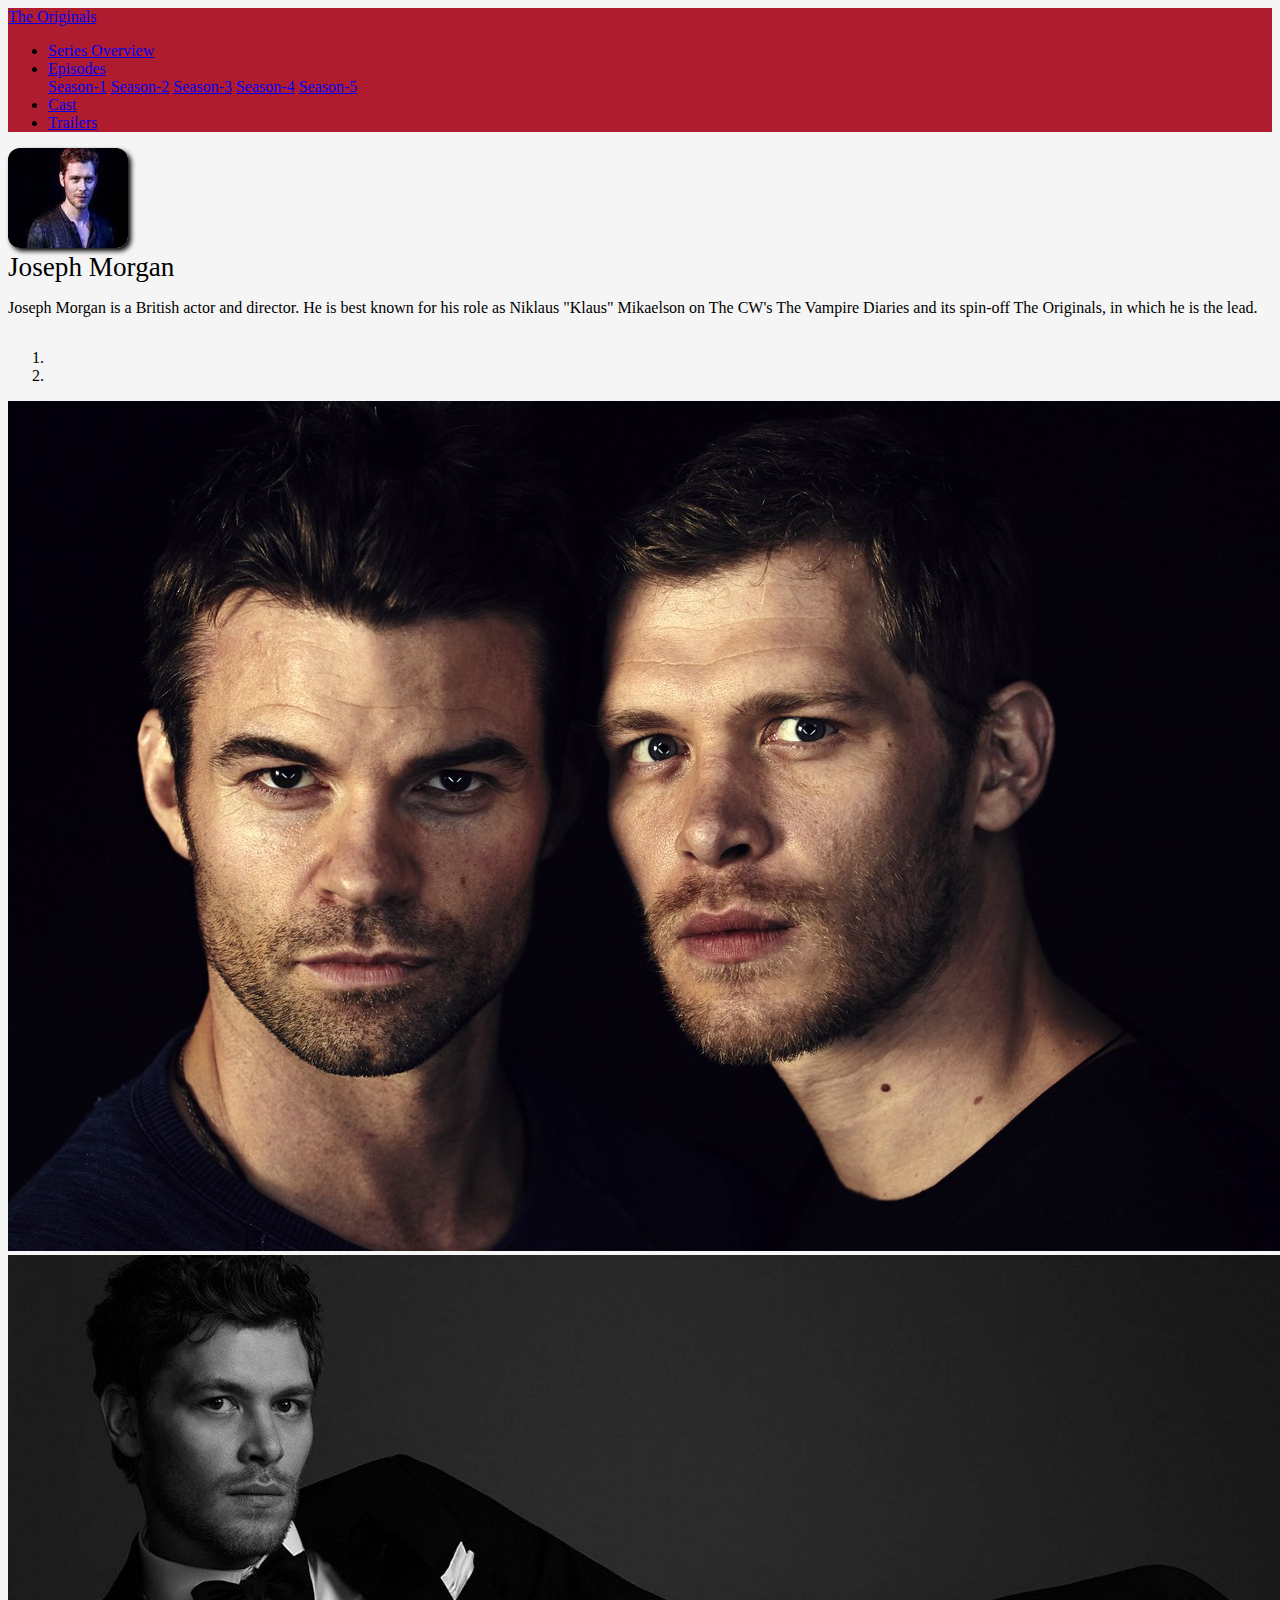
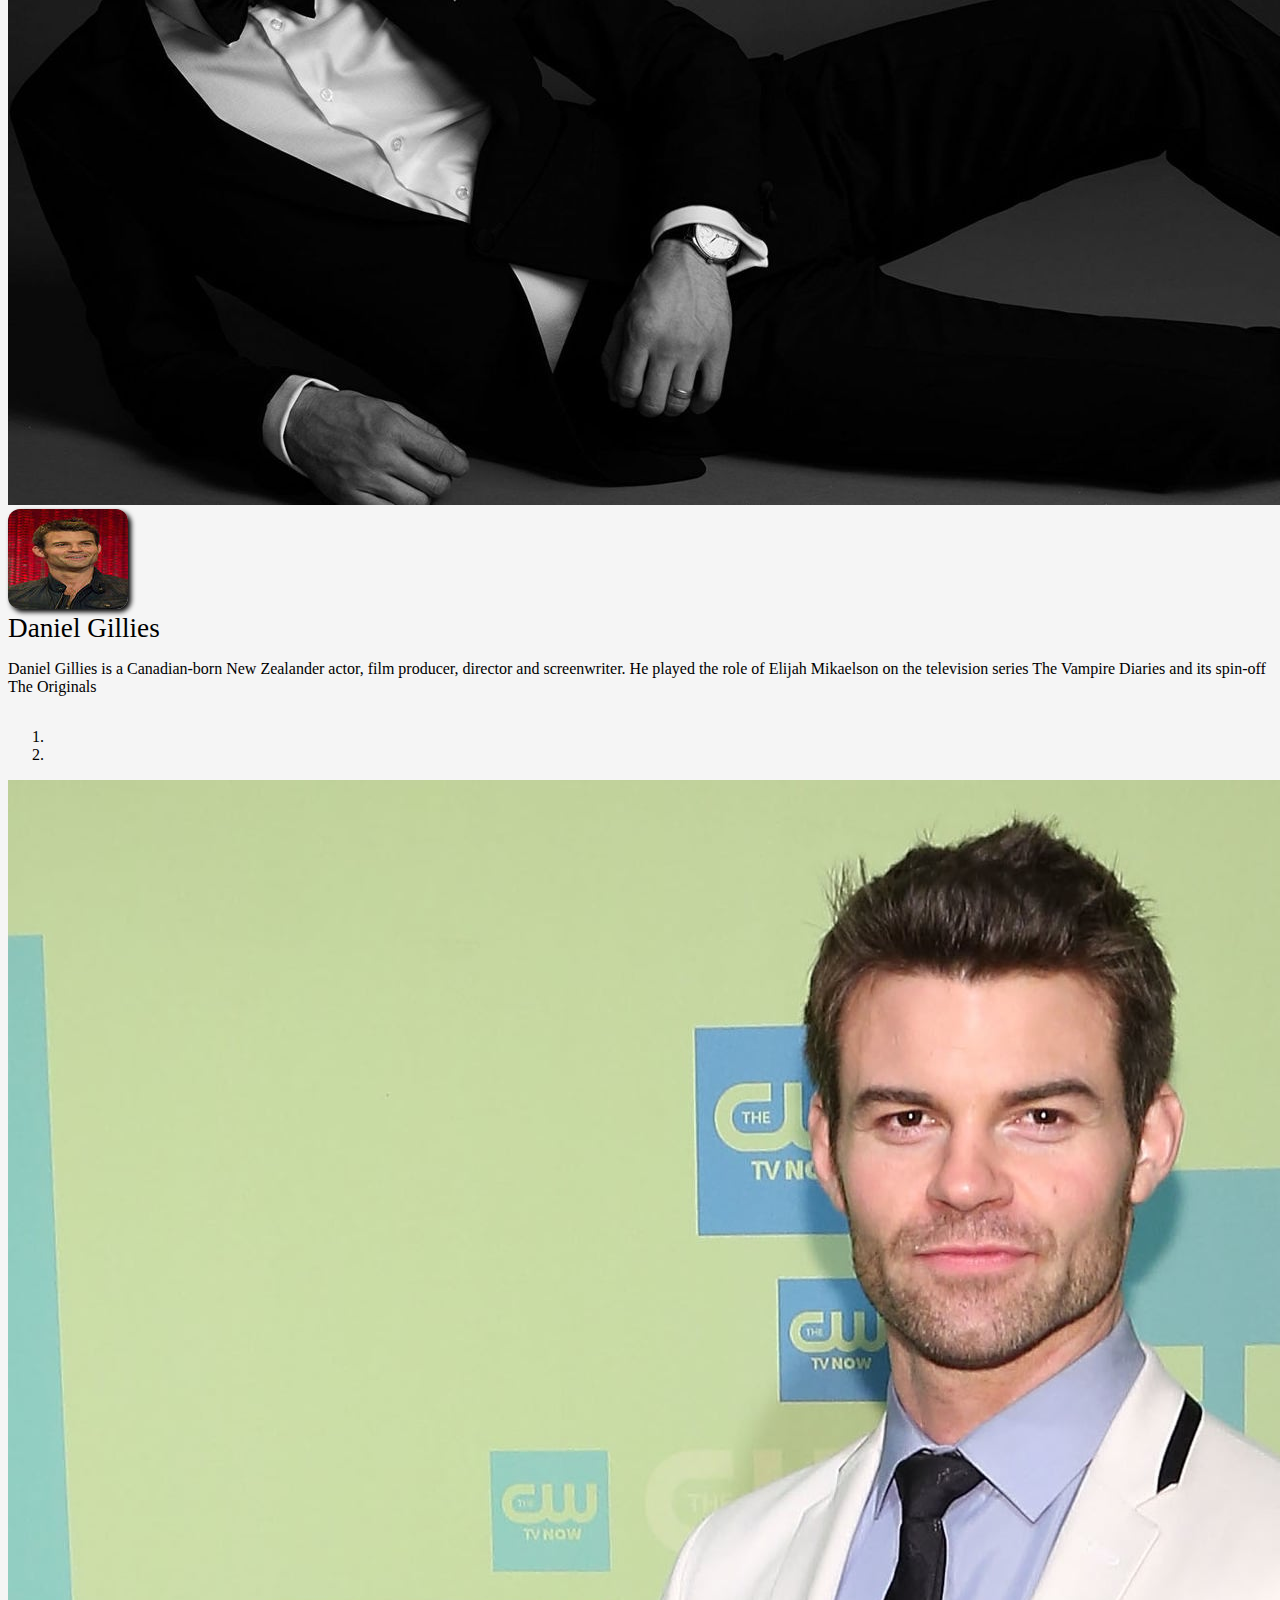
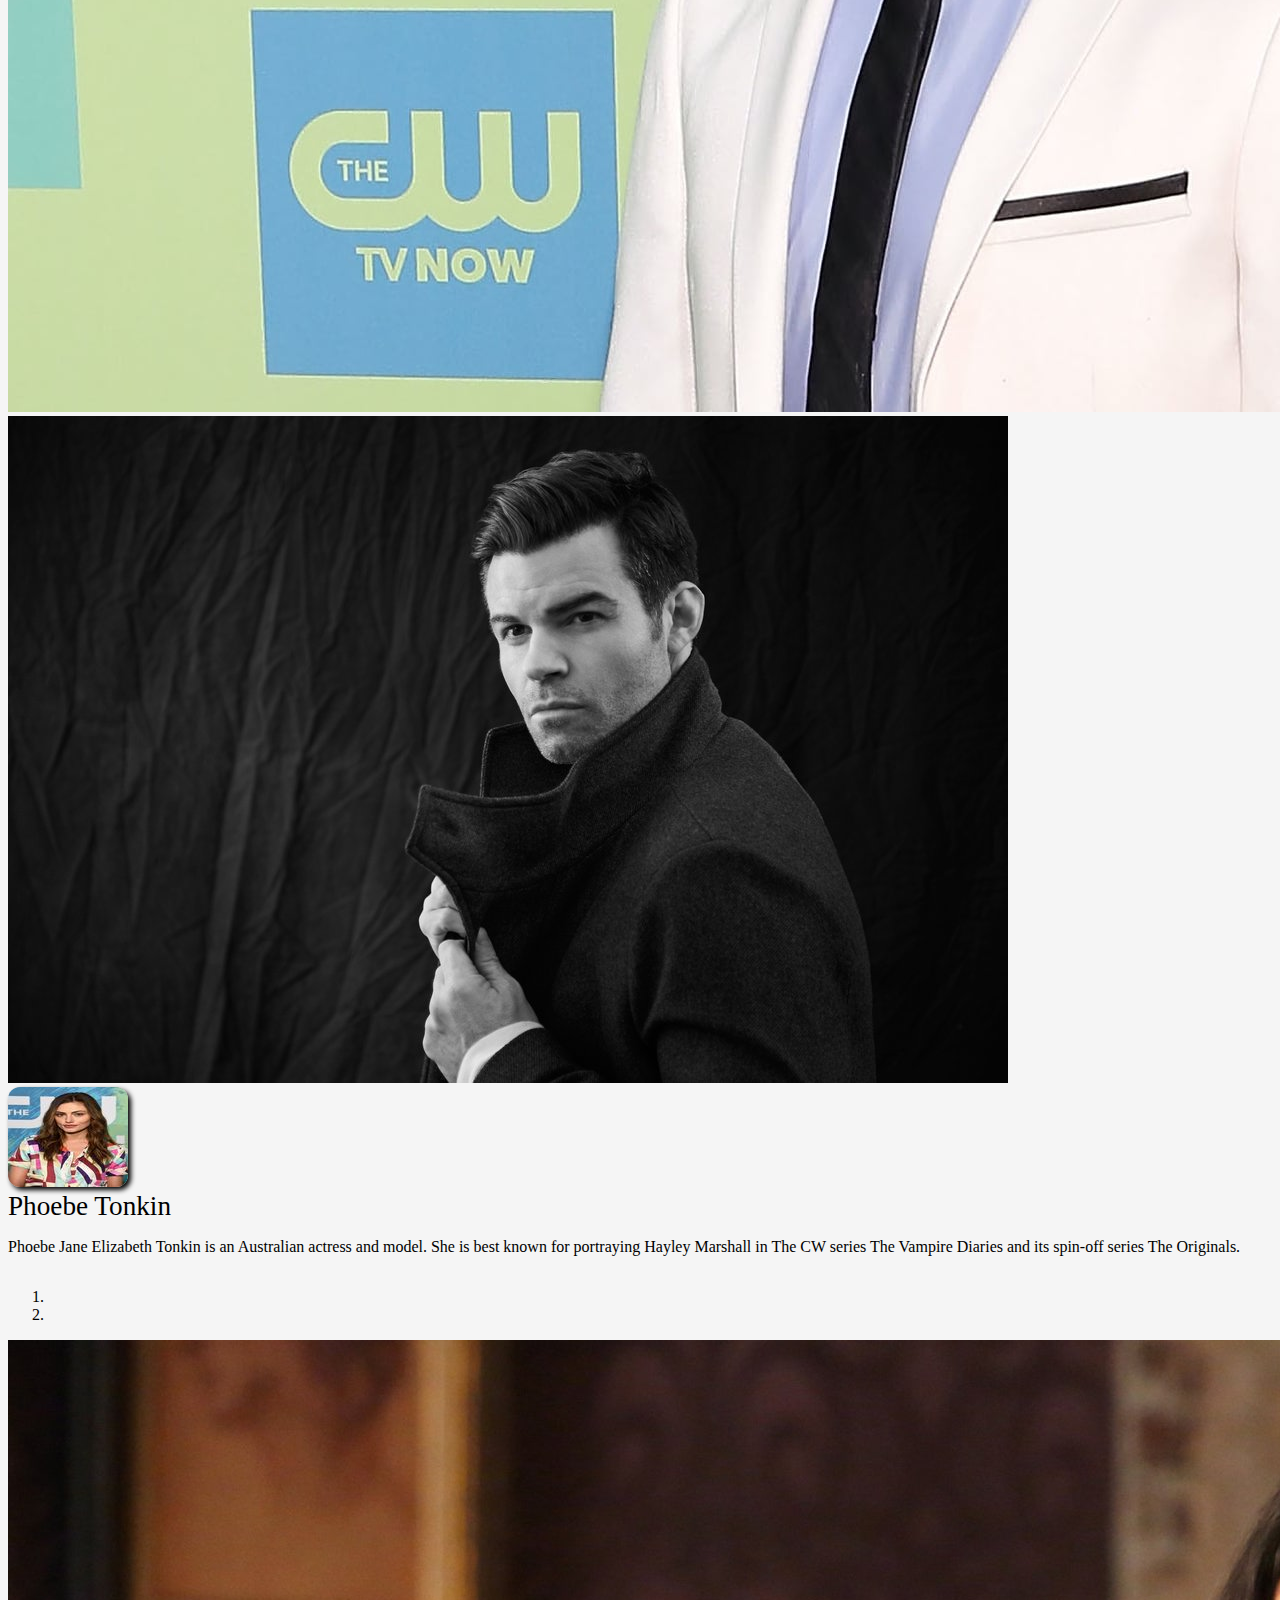
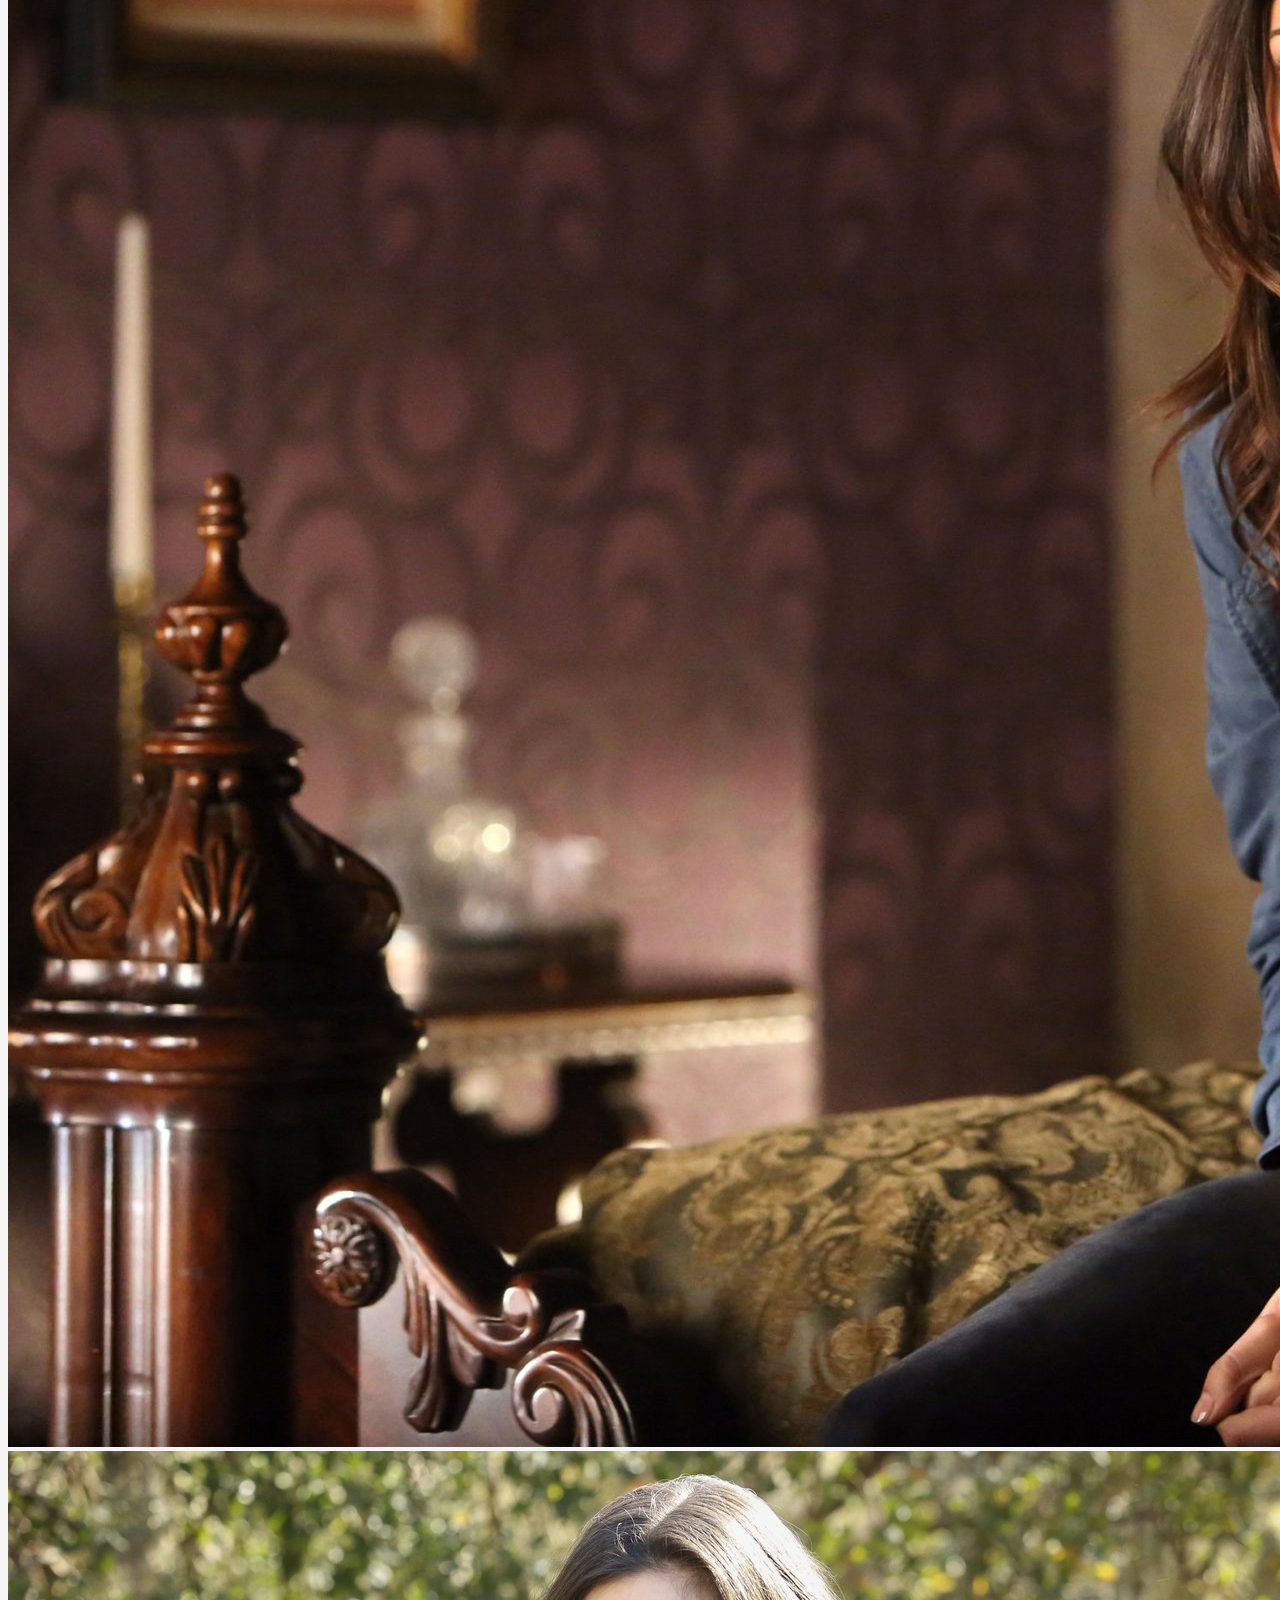
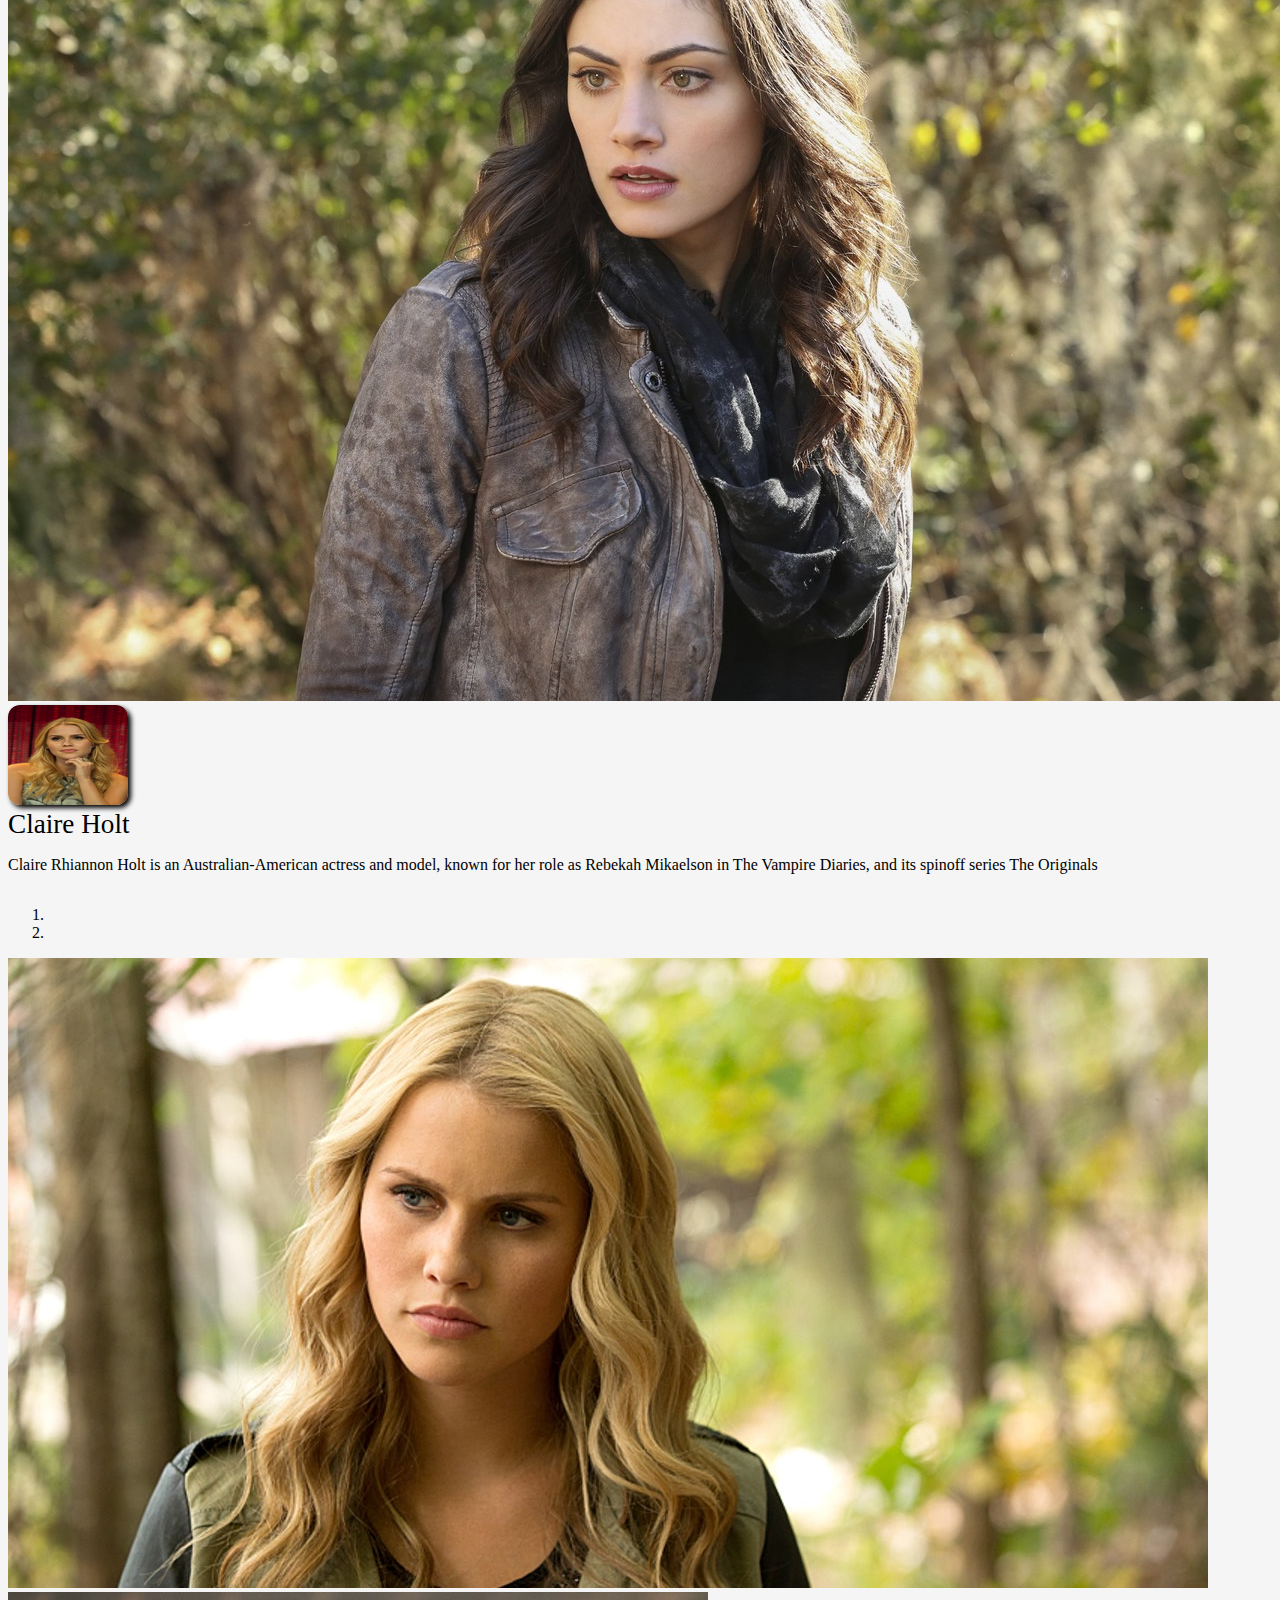
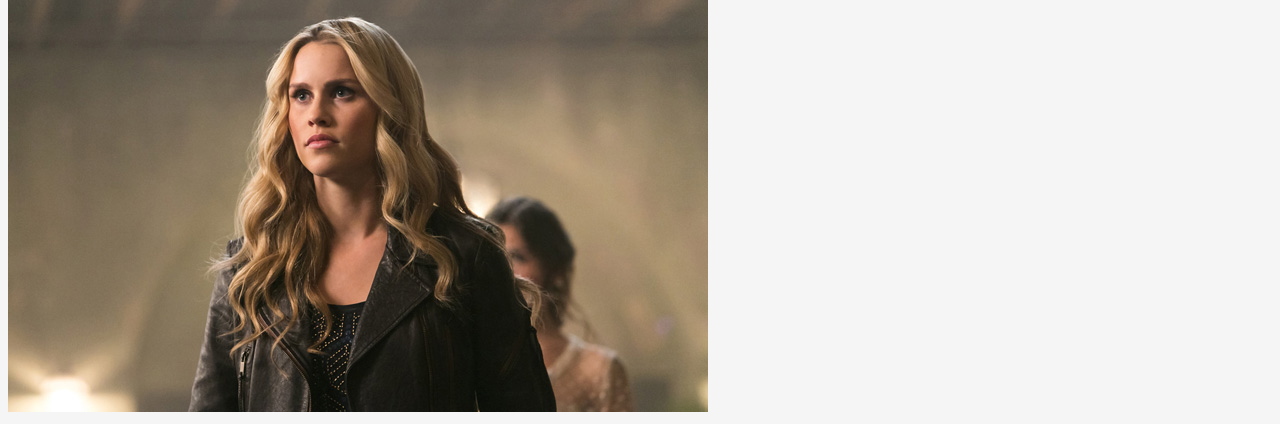
<file: ExcelWebTeam/cast.html>
<!DOCTYPE html>
<html lang="en">

<head>
    <meta charset="UTF-8">
    <meta name="viewport" content="width=device-width, initial-scale=1.0">
    <meta http-equiv="X-UA-Compatible" content="ie=edge">
    <link rel="stylesheet" href="https://stackpath.bootstrapcdn.com/bootstrap/4.1.1/css/bootstrap.min.css"
        integrity="sha384-WskhaSGFgHYWDcbwN70/dfYBj47jz9qbsMId/iRN3ewGhXQFZCSftd1LZCfmhktB" crossorigin="anonymous">
    <link rel="icon" href="./The_originals-logo.png" type="image/icon">
    <link rel="stylesheet" href="main.css">
    <title>Cast</title>
</head>
<body style="background: whitesmoke;">
    <nav class="navbar navbar-expand-sm navbar-dark mb-3" style="background: rgb(176, 28, 47);">
        <div class="container">
            <a class="navbar-brand" href="../index.html">The Originals</a>
            <ul class="navbar-nav">
                <li class="nav-item">
                    <a class="nav-link" href="../index.html">Series Overview</a>
                </li>
                <li class="nav-item dropdown">
                    <a class="nav-link dropdown-toggle" data-toggle="dropdown" href="#">Episodes</a>
                    <div class="dropdown-menu">
                        <a href="./episodes_s1.html" class="dropdown-item">Season-1</a>
                        <a href="./episodes_s2.html" class="dropdown-item">Season-2</a>
                        <a href="./episodes_s3.html" class="dropdown-item">Season-3</a>
                        <a href="./episodes_s4.html" class="dropdown-item">Season-4</a>
                        <a href="./episodes_s5.html" class="dropdown-item">Season-5</a>
                    </div>
                </li>
                <li class="nav-item">
                    <a class="nav-link" href="./cast.html">Cast</a>
                </li>
                <li class="nav-item">
                    <a class="nav-link" href="./trailer_s1.html">Trailers</a>
                </li>
            </ul>
        </div>
    </nav>
    <div class="container">
        <div class="media">
            <img  class = 'cast-img-small'src="./cast1.jpeg">
            <div class="media-body">
                <div class="cast-head">Joseph Morgan</div>
                <p class="mb-3">Joseph Morgan is a British actor and director. He is best known for his role as
                Niklaus "Klaus" Mikaelson on The CW's The Vampire Diaries and its spin-off The Originals, in which he is the lead.</p>
            </div>
        </div>
    </div>
    <div class="container">
        <div class="row">
            <div class="col-sm-8 m-auto">
                <div id="slider3" class="carousel slide mb-5" data-ride="carousel" style="align-content: center;">
                    <ol class="carousel-indicators">
                        <li class="active" data-target="#slider3" data-slide-to="0"></li>
                        <li data-target="#slider3" data-slide-to="1"></li>
                    </ol>
                    <div class="carousel-inner">
                        <div class="carousel-item active">
                            <img class="d-block img-fluid" src="./cast1cr1.jpg" alt="First Slide">
                        </div>
                        <div class="carousel-item">
                            <img class="d-block img-fluid" src="./cast1cr2.jpg" alt="Second Slide">
                        </div>
                    </div>
    
                    <!-- CONTROLS -->
                    <a href="#slider3" class="carousel-control-prev" data-slide="prev">
                        <span class="carousel-control-prev-icon"></span>
                    </a>
    
                    <a href="#slider3" class="carousel-control-next" data-slide="next">
                        <span class="carousel-control-next-icon"></span>
                    </a>
                </div>
            </div>
        </div>
    </div>
    <div class="container">
        <div class="media">
            <img class="cast-img-small" src="./cast2.jpg">
            <div class="media-body">
                <div class="cast-head">Daniel Gillies</div>
                <p class="mb-3">Daniel Gillies is a Canadian-born New Zealander actor, film producer, director and screenwriter. He
                played the role of Elijah Mikaelson on the television series The Vampire Diaries and its spin-off The Originals</p>
            </div>
        </div>
    </div>
    <div class="container">
        <div class="row">
            <div class="col-sm-8 m-auto">
                <div id="slider4" class="carousel slide mb-5" data-ride="carousel" style="align-content: center;">
                    <ol class="carousel-indicators">
                        <li class="active" data-target="#slider3" data-slide-to="0"></li>
                        <li data-target="#slider3" data-slide-to="1"></li>
                    </ol>
                    <div class="carousel-inner">
                        <div class="carousel-item active">
                            <img class="d-block img-fluid" src="./cast2cr1.jpg" alt="First Slide">
                        </div>
                        <div class="carousel-item">
                            <img class="d-block img-fluid" src="./cast2cr2.jpg" alt="Second Slide">
                        </div>
                    </div>
    
                    <!-- CONTROLS -->
                    <a href="#slider4" class="carousel-control-prev" data-slide="prev">
                        <span class="carousel-control-prev-icon"></span>
                    </a>
    
                    <a href="#slider4" class="carousel-control-next" data-slide="next">
                        <span class="carousel-control-next-icon"></span>
                    </a>
                </div>
            </div>
        </div>
    </div>
    <div class="container">
        <div class="media">
            <img class="cast-img-small" src="./cast3.jpg">
            <div class="media-body">
                <div class="cast-head">Phoebe Tonkin</div>
                <p class="mb-3">Phoebe Jane Elizabeth Tonkin is an Australian actress and model.
                    She is best known for portraying Hayley Marshall in The CW series The Vampire Diaries and its spin-off series The Originals.
                </p>
            </div>
        </div>
    </div>
    <div class="container">
        <div class="row">
            <div class="col-sm-8 m-auto">
                <div id="slider5" class="carousel slide mb-5" data-ride="carousel" style="align-content: center;">
                    <ol class="carousel-indicators">
                        <li class="active" data-target="#slider3" data-slide-to="0"></li>
                        <li data-target="#slider3" data-slide-to="1"></li>
                    </ol>
                    <div class="carousel-inner">
                        <div class="carousel-item active">
                            <img class="d-block img-fluid" src="./cast3cr1.jpg" alt="First Slide">
                        </div>
                        <div class="carousel-item">
                            <img class="d-block img-fluid" src="./cast3cr2.jpg" alt="Second Slide">
                        </div>
                    </div>
    
                    <!-- CONTROLS -->
                    <a href="#slider5" class="carousel-control-prev" data-slide="prev">
                        <span class="carousel-control-prev-icon"></span>
                    </a>
    
                    <a href="#slider5" class="carousel-control-next" data-slide="next">
                        <span class="carousel-control-next-icon"></span>
                    </a>
                </div>
            </div>
        </div>
    </div>
    <div class="container">
        <div class="media">
            <img class="cast-img-small" src="./cast4.jpg">
            <div class="media-body">
                <div class="cast-head">Claire Holt</div>
                <p class="mb-3">Claire Rhiannon Holt is an Australian-American actress and model, known for her role as Rebekah Mikaelson in The Vampire Diaries, and its spinoff series The Originals</p>
            </div>
        </div>
    </div>
    <div class="container">
        <div class="row">
            <div class="col-sm-8 m-auto">
                <div id="slider6" class="carousel slide mb-5" data-ride="carousel" style="align-content: center;">
                    <ol class="carousel-indicators">
                        <li class="active" data-target="#slider3" data-slide-to="0"></li>
                        <li data-target="#slider3" data-slide-to="1"></li>
                    </ol>
                    <div class="carousel-inner">
                        <div class="carousel-item active">
                            <img class="d-block img-fluid" src="./cast4cr1.jpg" alt="First Slide">
                        </div>
                        <div class="carousel-item">
                            <img class="d-block img-fluid" src="./cast4cr2.jpg" alt="Second Slide">
                        </div>
                    </div>
    
                    <!-- CONTROLS -->
                    <a href="#slider6" class="carousel-control-prev" data-slide="prev">
                        <span class="carousel-control-prev-icon"></span>
                    </a>
    
                    <a href="#slider6" class="carousel-control-next" data-slide="next">
                        <span class="carousel-control-next-icon"></span>
                    </a>
                </div>
            </div>
        </div>
    </div>
            <script src="https://code.jquery.com/jquery-3.3.1.slim.min.js"
                integrity="sha384-q8i/X+965DzO0rT7abK41JStQIAqVgRVzpbzo5smXKp4YfRvH+8abtTE1Pi6jizo"
                crossorigin="anonymous"></script>
            <script src="https://cdnjs.cloudflare.com/ajax/libs/popper.js/1.14.3/umd/popper.min.js"
                integrity="sha384-ZMP7rVo3mIykV+2+9J3UJ46jBk0WLaUAdn689aCwoqbBJiSnjAK/l8WvCWPIPm49"
                crossorigin="anonymous"></script>
            <script src="https://stackpath.bootstrapcdn.com/bootstrap/4.1.1/js/bootstrap.min.js"
                integrity="sha384-smHYKdLADwkXOn1EmN1qk/HfnUcbVRZyYmZ4qpPea6sjB/pTJ0euyQp0Mk8ck+5T"
                crossorigin="anonymous"></script>
    </body>
</html>
</file>
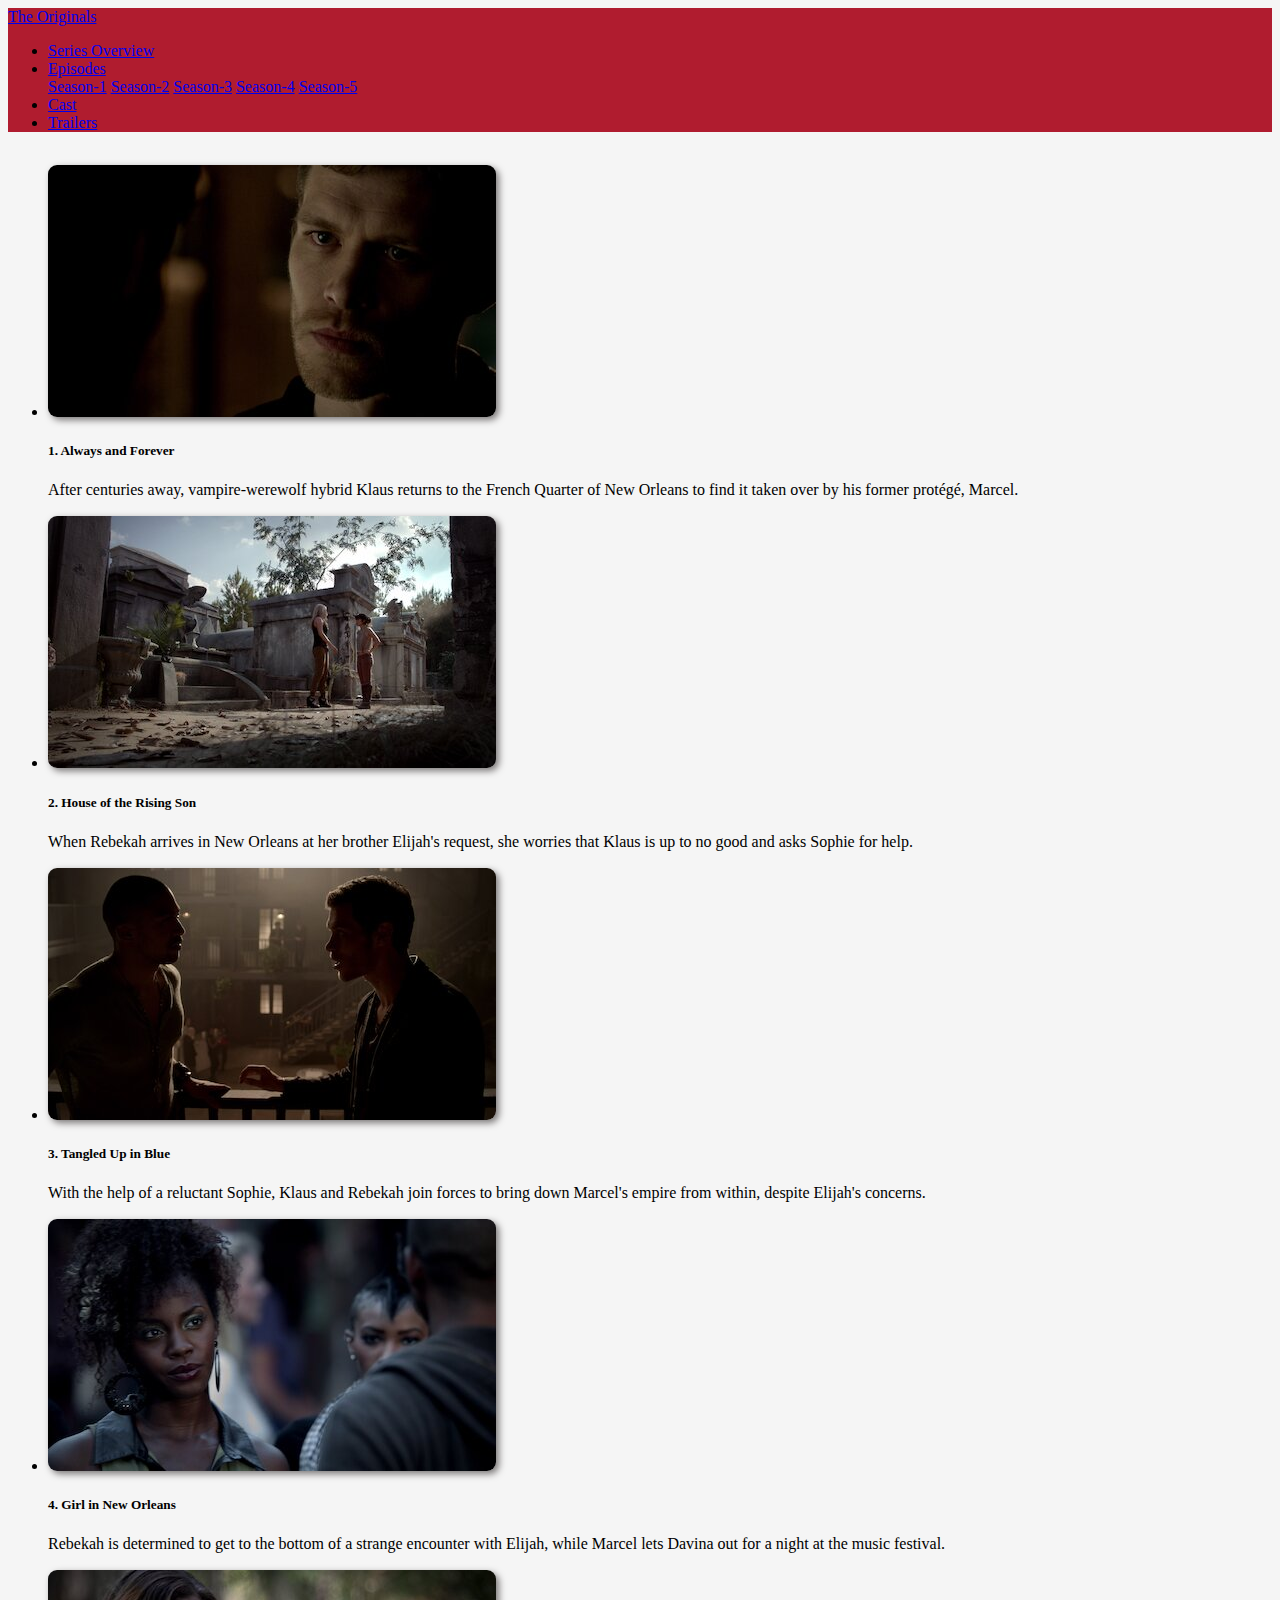
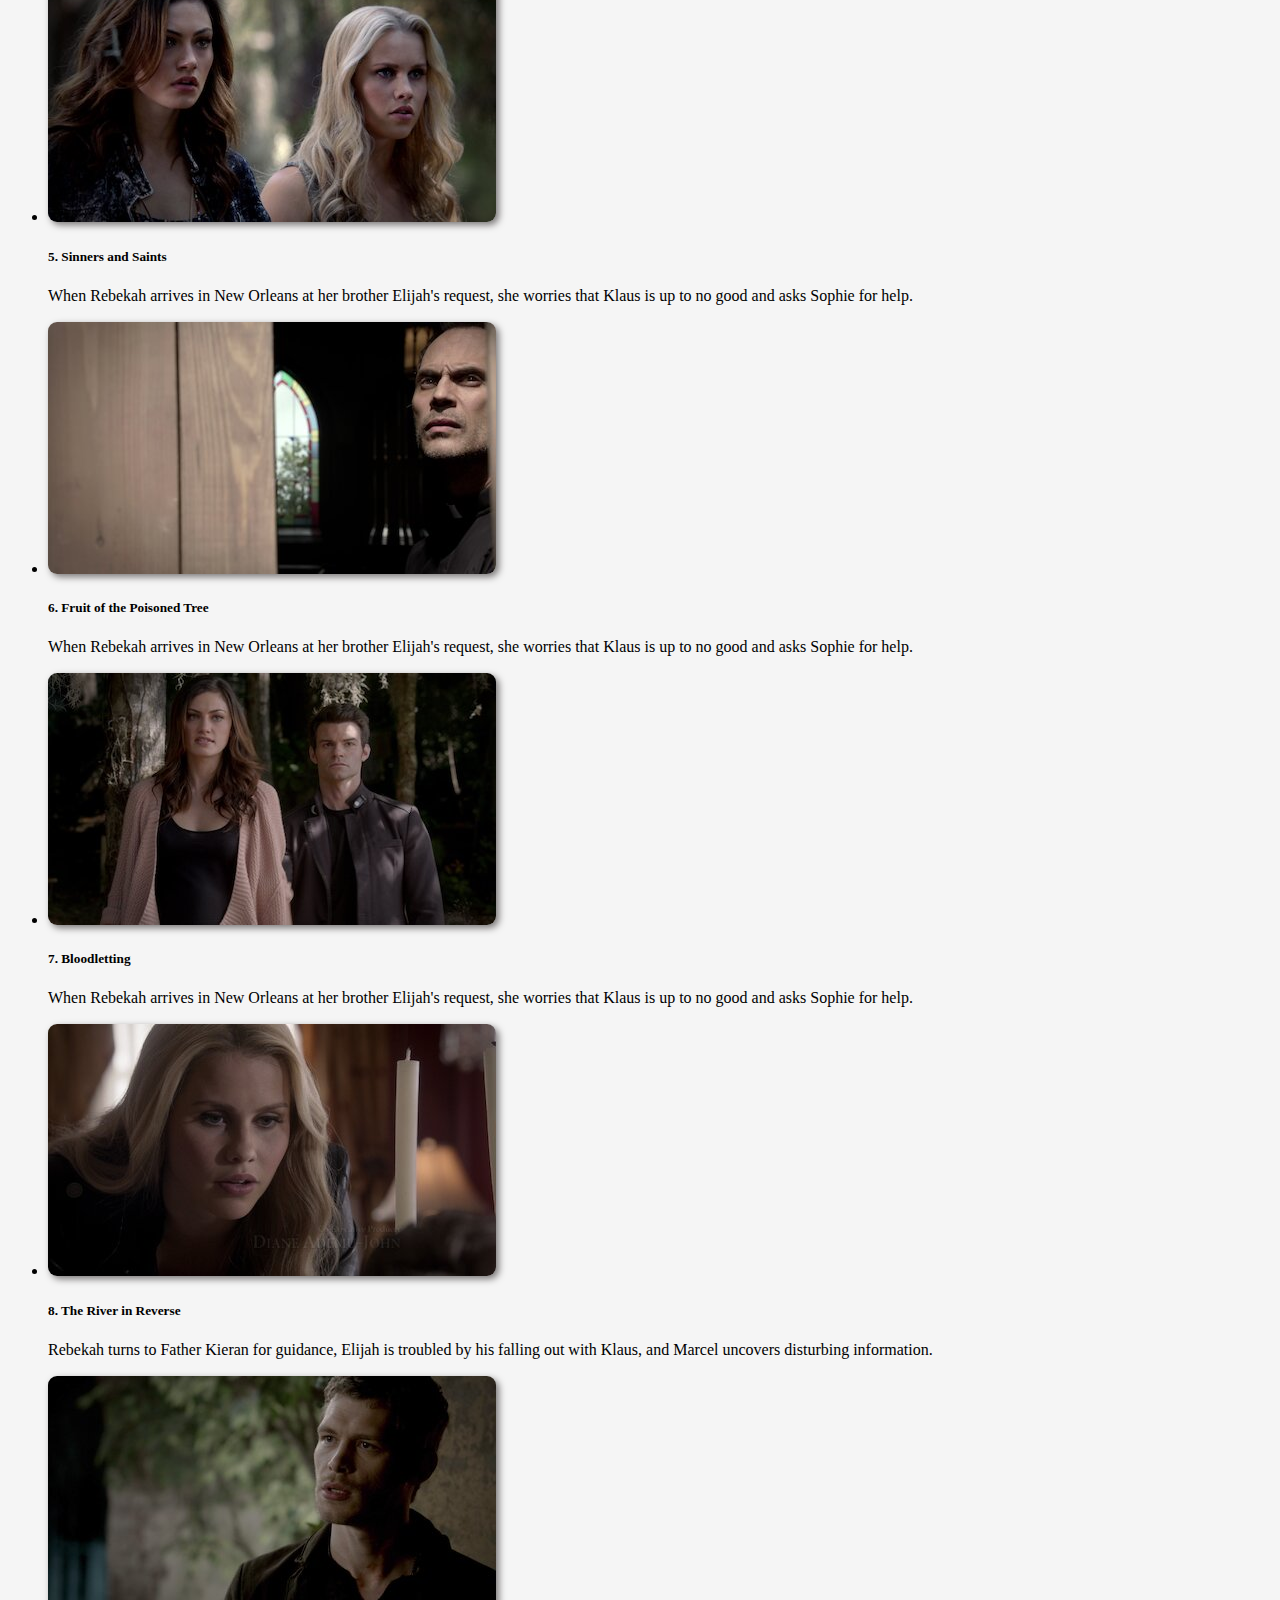
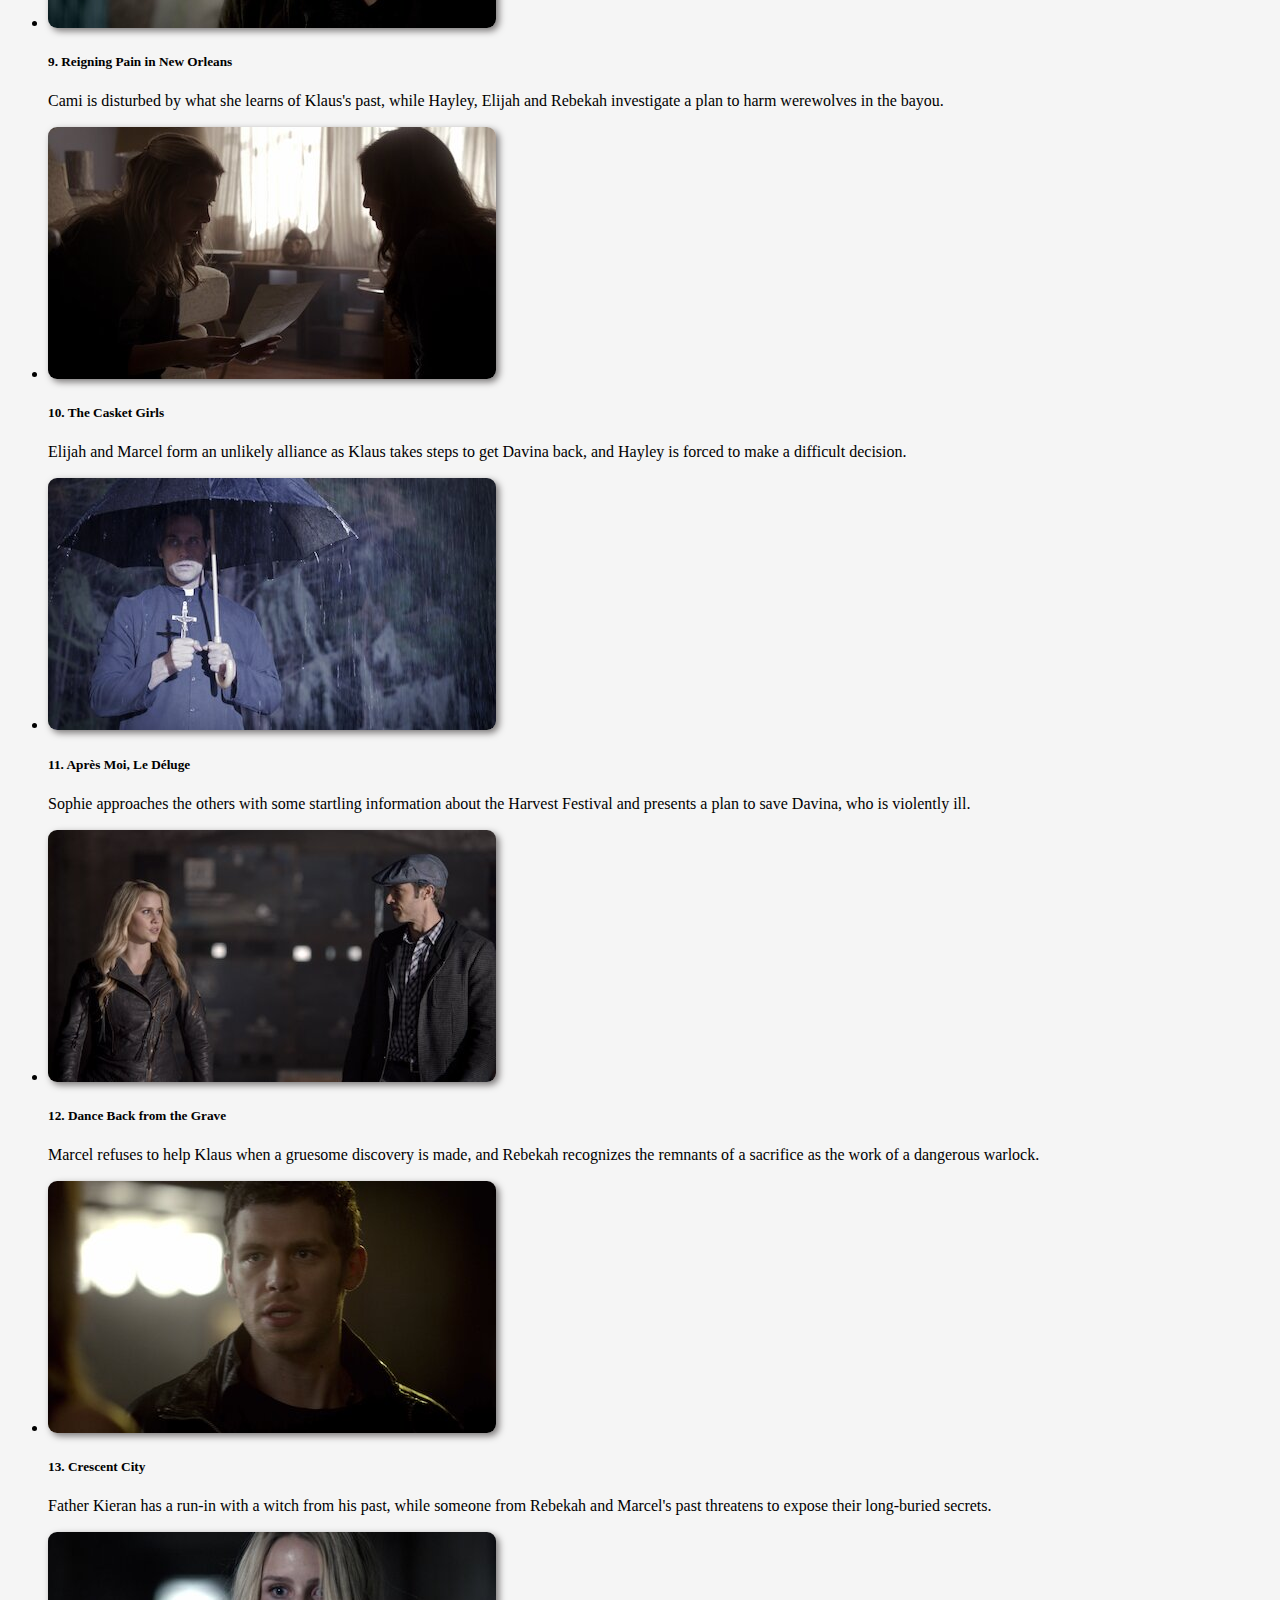
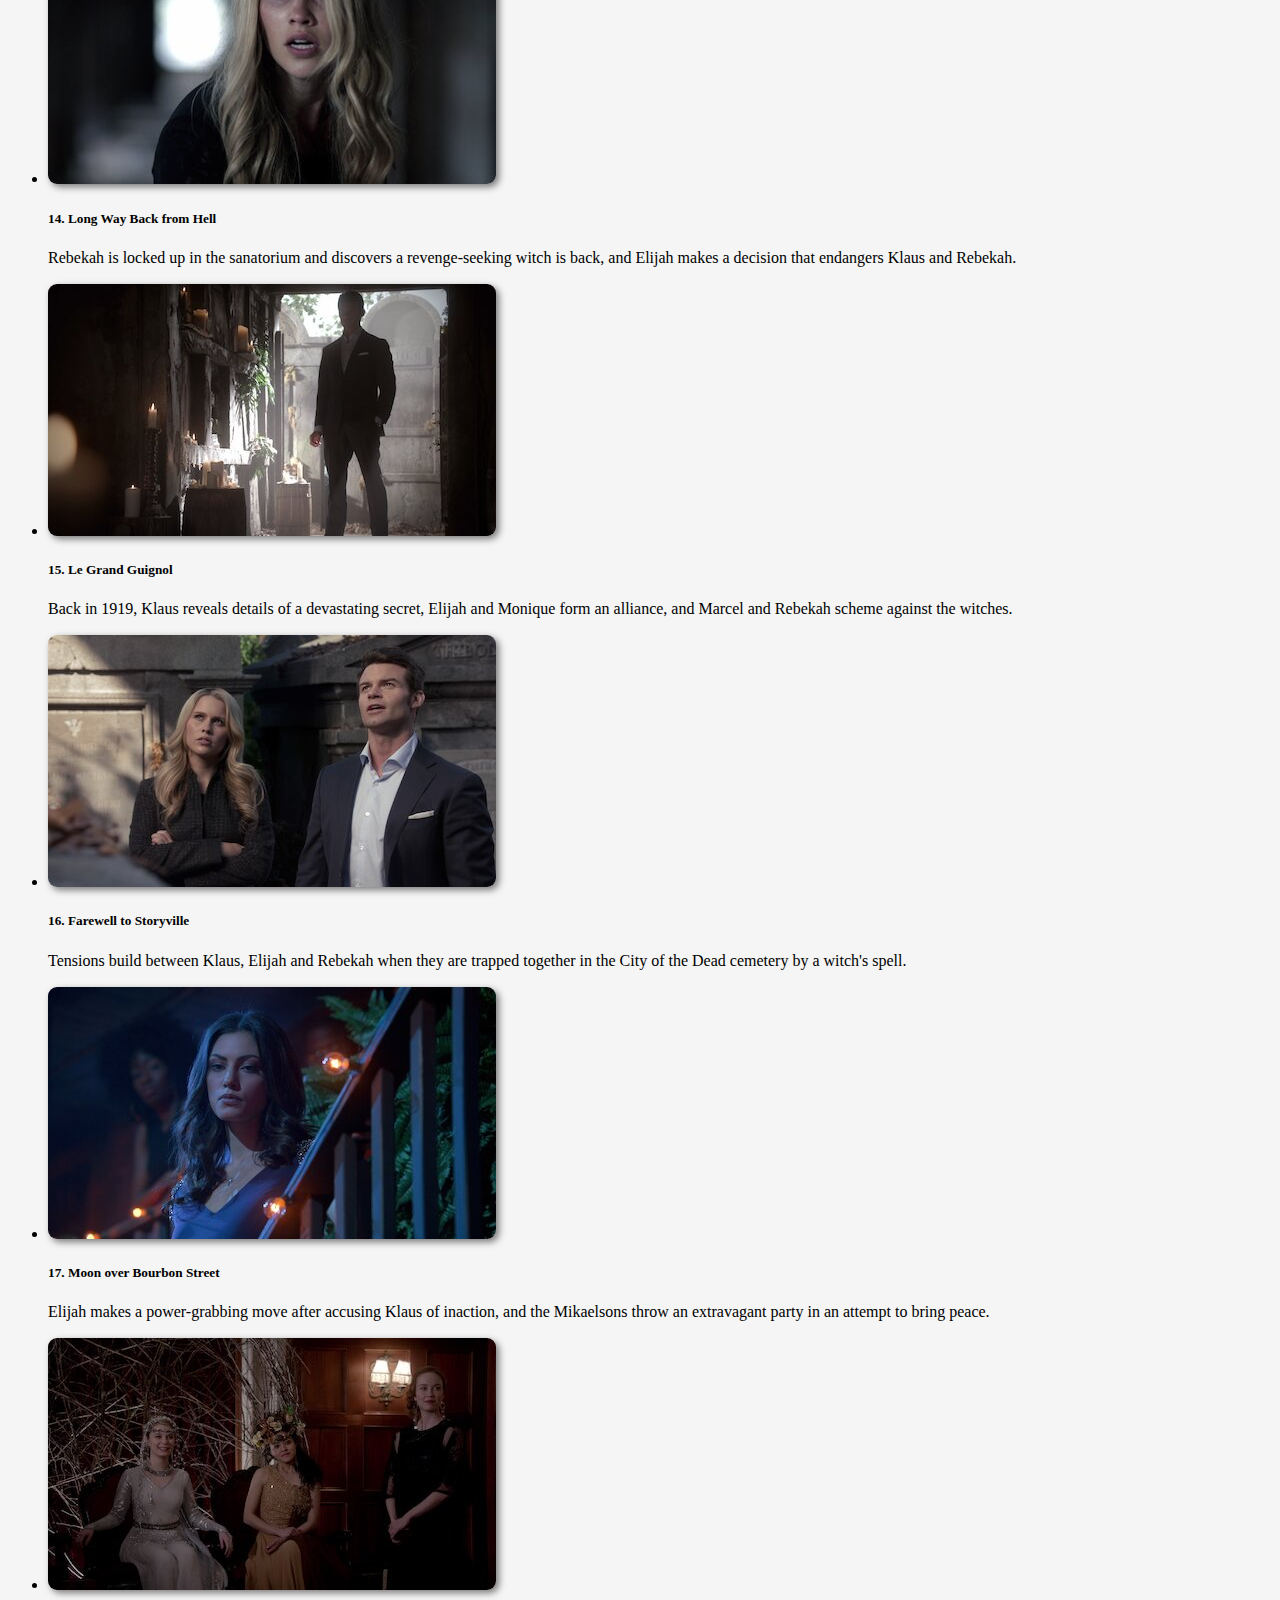
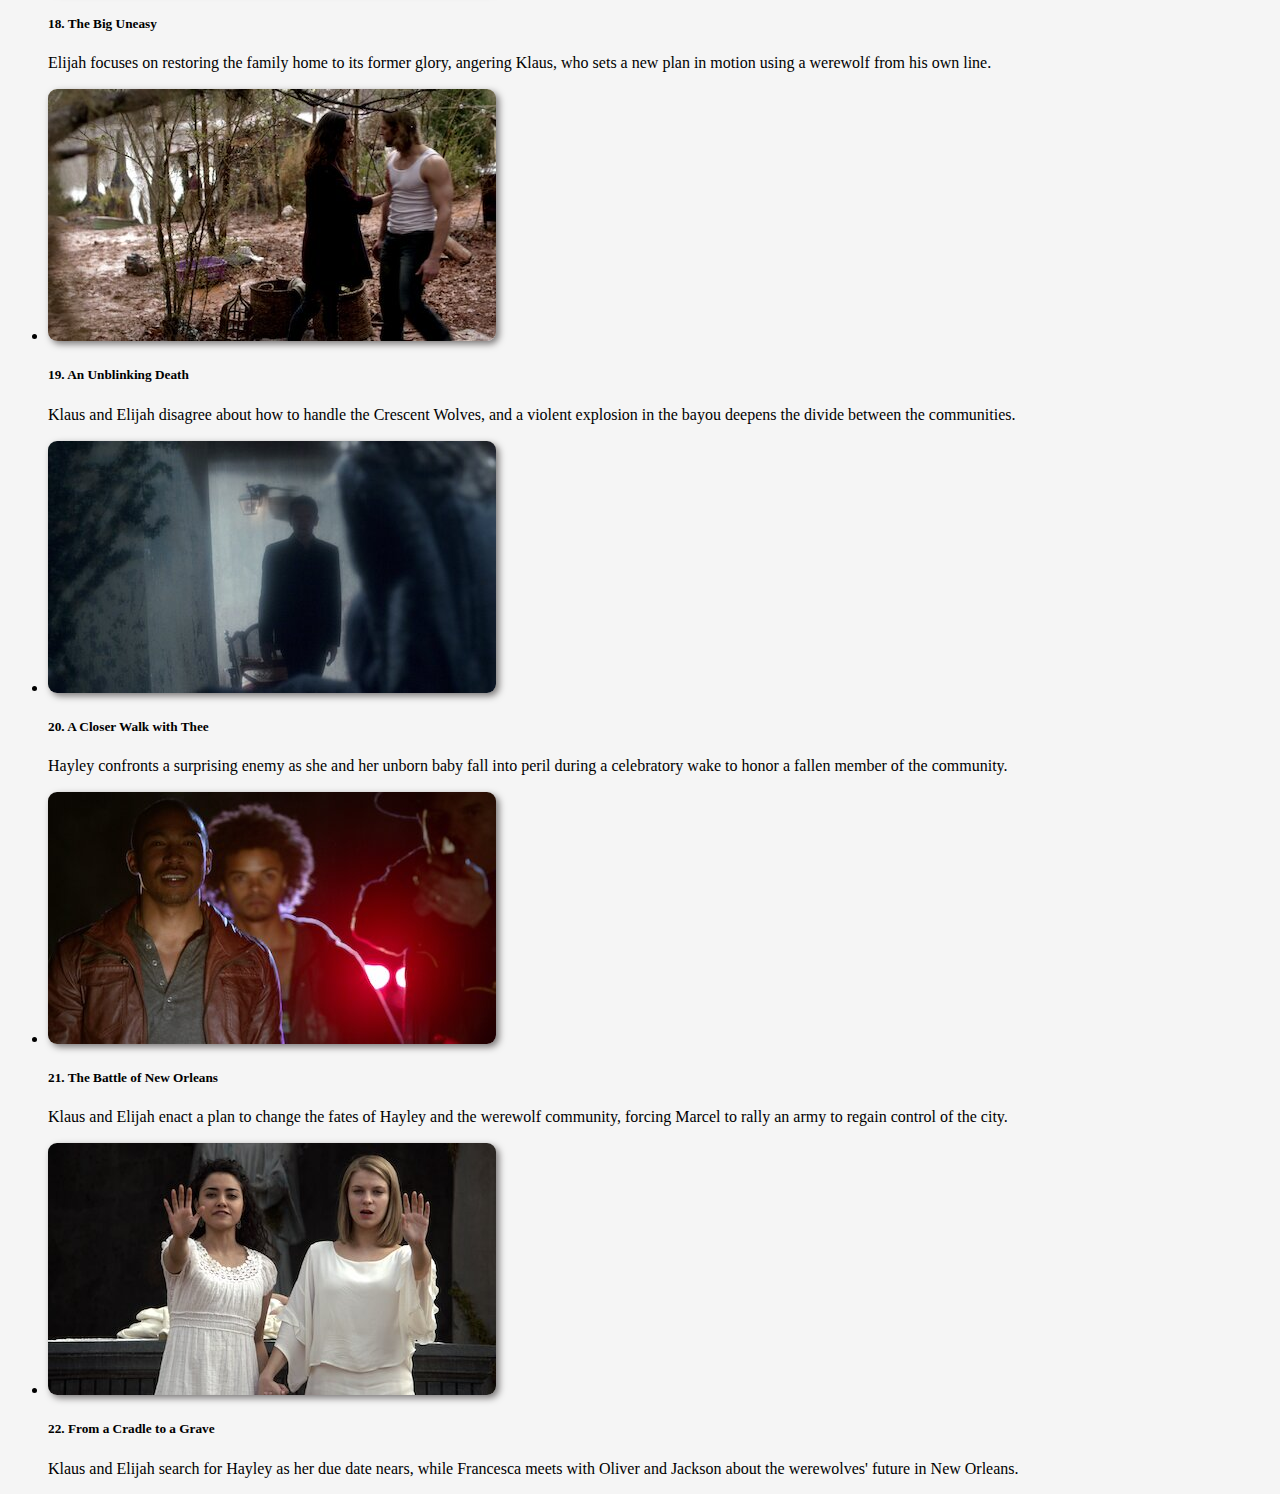
<file: ExcelWebTeam/episodes_s1.html>
<!DOCTYPE html>
<html lang="en">

<head>
    <meta charset="UTF-8">
    <meta name="viewport" content="width=device-width, initial-scale=1.0">
    <meta http-equiv="X-UA-Compatible" content="ie=edge">
    <link rel="stylesheet" href="https://stackpath.bootstrapcdn.com/bootstrap/4.1.1/css/bootstrap.min.css"
        integrity="sha384-WskhaSGFgHYWDcbwN70/dfYBj47jz9qbsMId/iRN3ewGhXQFZCSftd1LZCfmhktB" crossorigin="anonymous">
    <link rel="icon" href="./The_originals-logo.png" type="image/icon">
    <link rel="stylesheet" href="./main.css">
    
    <title>Season1</title>
</head>
<body style="background: whitesmoke;">
    <nav class="navbar sticky-top navbar-expand-sm navbar-dark mb-auto" style="background: rgb(176, 28, 47);">
        <div class="container">
            <a class="navbar-brand" href="../index.html">The Originals</a>
            <ul class="navbar-nav">
                <li class="nav-item">
                    <a class="nav-link" href="../index.html">Series Overview</a>
                </li>
                <li class="nav-item dropdown">
                    <a class="nav-link dropdown-toggle" data-toggle="dropdown" href="#">Episodes</a>
                    <div class="dropdown-menu">
                        <a href="./episodes_s1.html" class="dropdown-item">Season-1</a>
                        <a href="./episodes_s2.html" class="dropdown-item">Season-2</a>
                        <a href="./episodes_s3.html" class="dropdown-item">Season-3</a>
                        <a href="./episodes_s4.html" class="dropdown-item">Season-4</a>
                        <a href="./episodes_s5.html" class="dropdown-item">Season-5</a>
                    </div>
                </li>
                <li class="nav-item">
                    <a class="nav-link" href="./cast.html">Cast</a>
                </li>
                <li class="nav-item">
                    <a class="nav-link" href="./trailer_s1.html">Trailers</a>
                </li>
            </ul>
        </div>
    </nav>
    <div class="container">
        <ul class="list-unstyled">
            <li class="media mb-2 d-flex flex-column flex-lg-row">
                <img class="episode-images img-fluid" src="./s1ep1.jpg">
                <div class="media-body">
                    <h5 class="mt-3">1. Always and Forever</h5>
                    After centuries away, vampire-werewolf hybrid Klaus returns to the French Quarter of New Orleans to find it taken over
                    by his former protégé, Marcel.
                </div>
            </li>
            <li class="media mb-2 d-flex flex-column flex-lg-row">
                <img class="episode-images img-fluid" src="./s1ep2.jpg">
                <div class="media-body mt-3">
                    <h5>2. House of the Rising Son</h5>
                    When Rebekah arrives in New Orleans at her brother Elijah's request, she worries that Klaus is up to no good and asks
                    Sophie for help.
                </div>
            </li>
            <li class="media mb-2 d-flex flex-column flex-lg-row">
                <img class="episode-images img-fluid" src="./s1ep3.jpg">
                <div class="media-body mt-3">
                    <h5>3. Tangled Up in Blue</h5>
                    With the help of a reluctant Sophie, Klaus and Rebekah join forces to bring down Marcel's empire from within, despite
                    Elijah's concerns.
                </div>
            </li>
           <li class="media mb-2 d-flex flex-column flex-lg-row">
                <img class="episode-images img-fluid" src="./s1ep4.jpg">
                <div class="media-body mt-3">
                    <h5>4. Girl in New Orleans</h5>
                    Rebekah is determined to get to the bottom of a strange encounter with Elijah, while Marcel lets Davina out for a night
                    at the music festival.
                </div>
            </li>
            <li class="media mb-2 d-flex flex-column flex-lg-row">
                <img class="episode-images img-fluid" src="./s1ep5.jpg">
                <div class="media-body mt-3">
                    <h5>5. Sinners and Saints</h5>
                    When Rebekah arrives in New Orleans at her brother Elijah's request, she worries that Klaus is up to no good and
                    asks
                    Sophie for help.
                </div>
            </li>
            <li class="media mb-2 d-flex flex-column flex-lg-row">
                <img class="episode-images img-fluid" src="./s1ep6.jpg">
                <div class="media-body mt-3">
                    <h5>6. Fruit of the Poisoned Tree</h5>
                    When Rebekah arrives in New Orleans at her brother Elijah's request, she worries that Klaus is up to no good and
                    asks
                    Sophie for help.
                </div>
            </li>
            <li class="media mb-2 d-flex flex-column flex-lg-row">
                <img class="episode-images img-fluid" src="./s1ep7.jpg">
                <div class="media-body mt-3">
                    <h5>7. Bloodletting</h5>
                    When Rebekah arrives in New Orleans at her brother Elijah's request, she worries that Klaus is up to no good and
                    asks
                    Sophie for help.
                </div>
            </li>
            <li class="media mb-2 d-flex flex-column flex-lg-row">
                <img class="episode-images img-fluid" src="./s1ep8.jpg">
                <div class="media-body mt-3">
                    <h5>8. The River in Reverse</h5>
                    Rebekah turns to Father Kieran for guidance, Elijah is troubled by his falling out with Klaus, and Marcel uncovers
                    disturbing information.
                </div>
            </li>
            <li class="media mb-2 d-flex flex-column flex-lg-row">
                <img class="episode-images img-fluid" src="./s1ep9.jpg">
                <div class="media-body mt-3">
                    <h5>9. Reigning Pain in New Orleans</h5>
                    Cami is disturbed by what she learns of Klaus's past, while Hayley, Elijah and Rebekah investigate a plan to harm
                    werewolves in the bayou.
                </div>
            </li>
            <li class="media mb-2 d-flex flex-column flex-lg-row">
                <img class="episode-images img-fluid" src="./s1ep10.jpg">
                <div class="media-body mt-3">
                    <h5>10. The Casket Girls</h5>
                    Elijah and Marcel form an unlikely alliance as Klaus takes steps to get Davina back, and Hayley is forced to make a
                    difficult decision.
                </div>
            </li>
            <li class="media mb-2 d-flex flex-column flex-lg-row">
                <img class="episode-images img-fluid" src="./s1ep11.jpg">
                <div class="media-body mt-3">
                    <h5>11. Après Moi, Le Déluge</h5>
                    Sophie approaches the others with some startling information about the Harvest Festival and presents a plan to save
                    Davina, who is violently ill.
                </div>
            </li>
            <li class="media mb-2 d-flex flex-column flex-lg-row">
                <img class="episode-images img-fluid" src="./s1ep12.jpg">
                <div class="media-body mt-3">
                    <h5>12. Dance Back from the Grave</h5>
                    Marcel refuses to help Klaus when a gruesome discovery is made, and Rebekah recognizes the remnants of a sacrifice as
                    the work of a dangerous warlock.
                </div>
            </li>
            <li class="media mb-2 d-flex flex-column flex-lg-row">
                <img class="episode-images img-fluid" src="./s1ep13.jpg">
                <div class="media-body mt-3">
                    <h5>13. Crescent City</h5>
                    Father Kieran has a run-in with a witch from his past, while someone from Rebekah and Marcel's past threatens to expose
                    their long-buried secrets.
                </div>
            </li>
            <li class="media mb-2 d-flex flex-column flex-lg-row">
                <img class="episode-images imf-fluid" src="./s1ep14.jpg">
                <div class="media-body mt-3">
                    <h5>14. Long Way Back from Hell</h5>
                    Rebekah is locked up in the sanatorium and discovers a revenge-seeking witch is back, and Elijah makes a decision that
                    endangers Klaus and Rebekah.
                </div>
            </li>
            <li class="media mb-2 d-flex flex-column flex-lg-row">
                <img class="episode-images img-fluid" src="./s1ep15.jpg">
                <div class="media-body mt-3">
                    <h5>15. Le Grand Guignol</h5>
                    Back in 1919, Klaus reveals details of a devastating secret, Elijah and Monique form an alliance, and Marcel and Rebekah
                    scheme against the witches.
                </div>
            </li>
            <li class="media mb-2 d-flex flex-column flex-lg-row">
                <img class="episode-images img-fluid" src="./s1ep16.jpg">
                <div class="media-body mt-3">
                    <h5>16. Farewell to Storyville</h5>
                    Tensions build between Klaus, Elijah and Rebekah when they are trapped together in the City of the Dead cemetery by a
                    witch's spell.
                </div>
            </li>
            <li class="media mb-2 d-flex flex-column flex-lg-row">
                <img class="episode-images img-fluid" src="./s1ep17.jpg">
                <div class="media-body mt-3">
                    <h5>17. Moon over Bourbon Street</h5>
                    Elijah makes a power-grabbing move after accusing Klaus of inaction, and the Mikaelsons throw an extravagant party in an
                    attempt to bring peace.
                </div>
            </li>
            <li class="media mb-2 d-flex flex-column flex-lg-row">
                <img class="episode-images img-fluid" src="./s1ep18.jpg">
                <div class="media-body mt-3">
                    <h5>18. The Big Uneasy</h5>
                    Elijah focuses on restoring the family home to its former glory, angering Klaus, who sets a new plan in motion using a
                    werewolf from his own line.
                </div>
            </li>
            <li class="media mb-2 d-flex flex-column flex-lg-row">
                <img class="episode-images img-fluid" src="./s1ep19.jpg">
                <div class="media-body mt-3">
                    <h5>19. An Unblinking Death</h5>
                    Klaus and Elijah disagree about how to handle the Crescent Wolves, and a violent explosion in the bayou deepens the
                    divide between the communities.
                </div>
            </li>
            <li class="media mb-2 d-flex flex-column flex-lg-row">
                <img class="episode-images img-fluid" src="./s1ep20.jpg">
                <div class="media-body mt-3">
                    <h5>20. A Closer Walk with Thee</h5>
                    Hayley confronts a surprising enemy as she and her unborn baby fall into peril during a celebratory wake to honor a
                    fallen member of the community.
                </div>
            </li>
            <li class="media mb-2 d-flex flex-column flex-lg-row">
                <img class="episode-images img-fluid" src="./s1ep21.jpg">
                <div class="media-body mt-3">
                    <h5>21. The Battle of New Orleans</h5>
                    Klaus and Elijah enact a plan to change the fates of Hayley and the werewolf community, forcing Marcel to rally an army
                    to regain control of the city.
                </div>
            </li>
            <li class="media mb-2 d-flex flex-column flex-lg-row">
                <img class="episode-images img-fluid" src="./s1ep22.jpg">
                <div class="media-body mt-3">
                    <h5>22. From a Cradle to a Grave</h5>
                    Klaus and Elijah search for Hayley as her due date nears, while Francesca meets with Oliver and Jackson about the
                    werewolves' future in New Orleans.
                </div>
            </li>
        </ul>
        
    </div>

    <script src="https://code.jquery.com/jquery-3.3.1.slim.min.js"
        integrity="sha384-q8i/X+965DzO0rT7abK41JStQIAqVgRVzpbzo5smXKp4YfRvH+8abtTE1Pi6jizo"
        crossorigin="anonymous"></script>
    <script src="https://cdnjs.cloudflare.com/ajax/libs/popper.js/1.14.3/umd/popper.min.js"
        integrity="sha384-ZMP7rVo3mIykV+2+9J3UJ46jBk0WLaUAdn689aCwoqbBJiSnjAK/l8WvCWPIPm49"
        crossorigin="anonymous"></script>
    <script src="https://stackpath.bootstrapcdn.com/bootstrap/4.1.1/js/bootstrap.min.js"
        integrity="sha384-smHYKdLADwkXOn1EmN1qk/HfnUcbVRZyYmZ4qpPea6sjB/pTJ0euyQp0Mk8ck+5T"
        crossorigin="anonymous"></script>
</body>
</html>
</file>
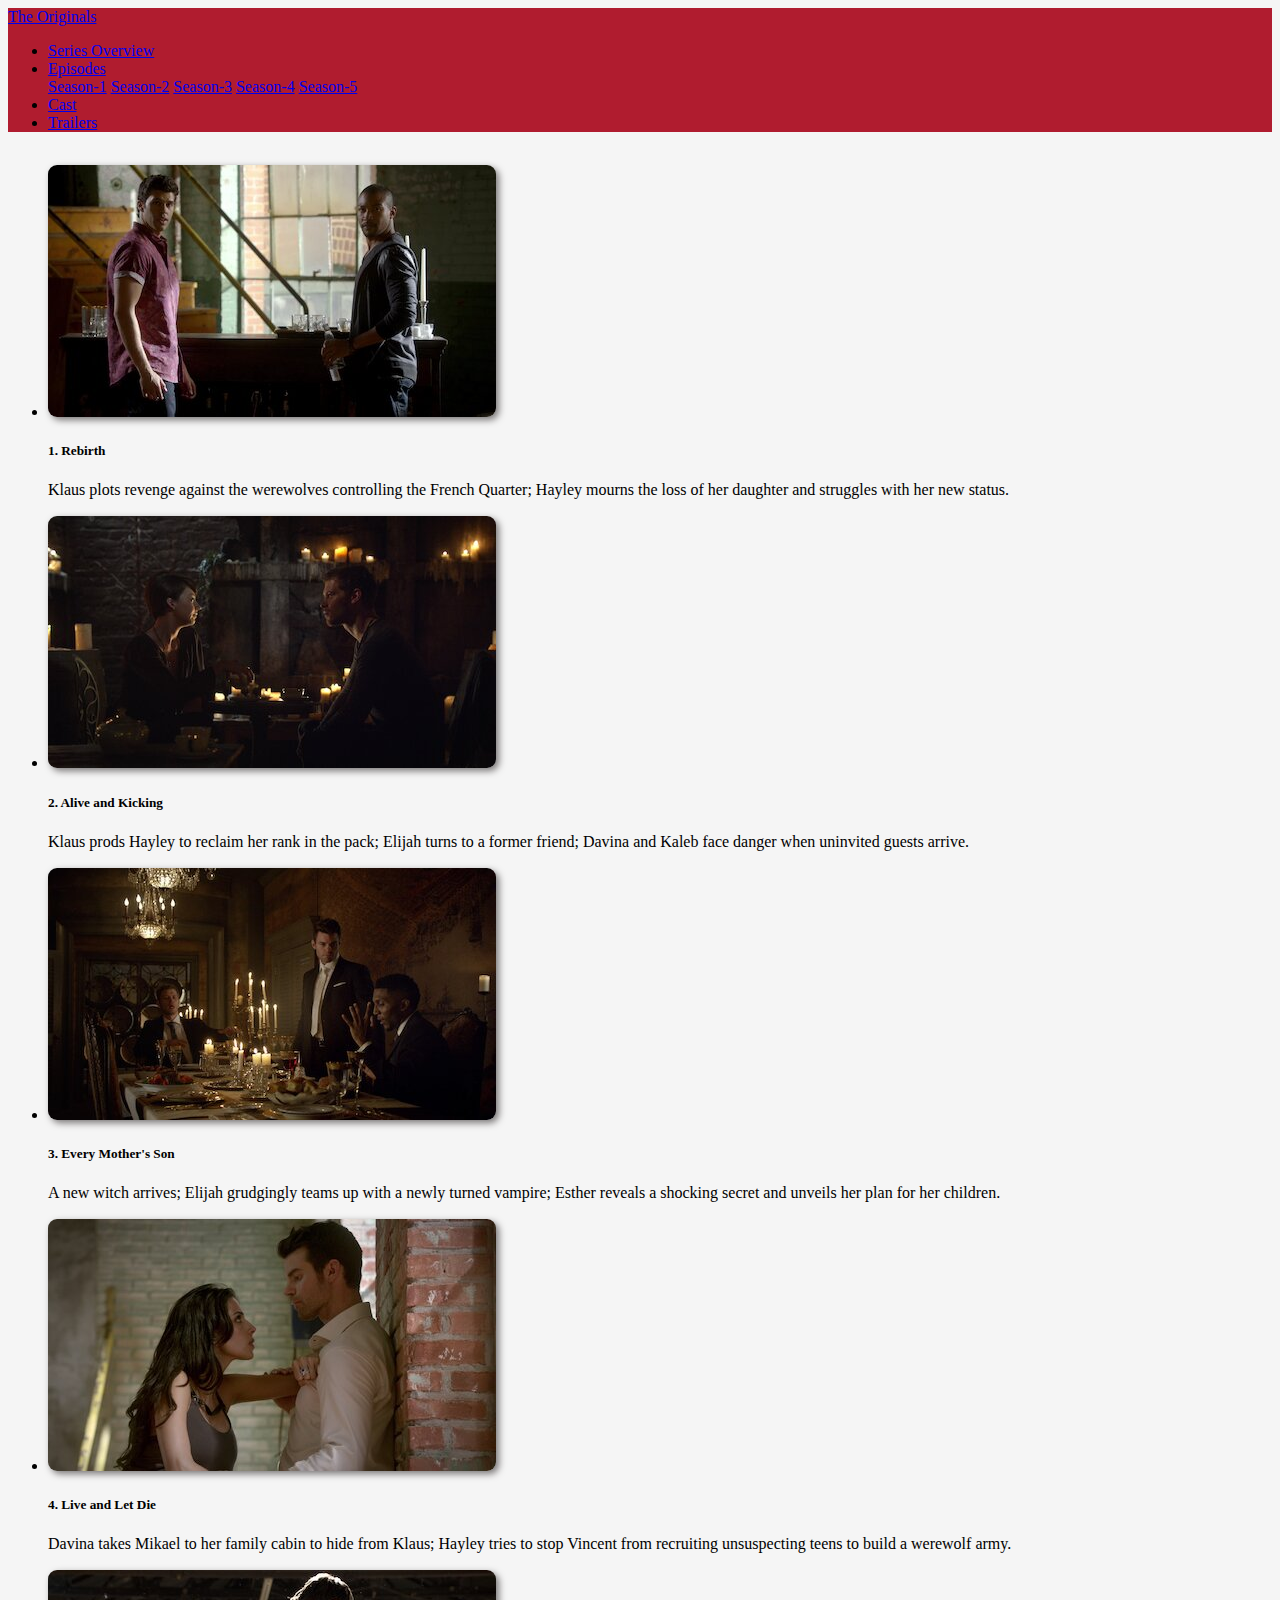
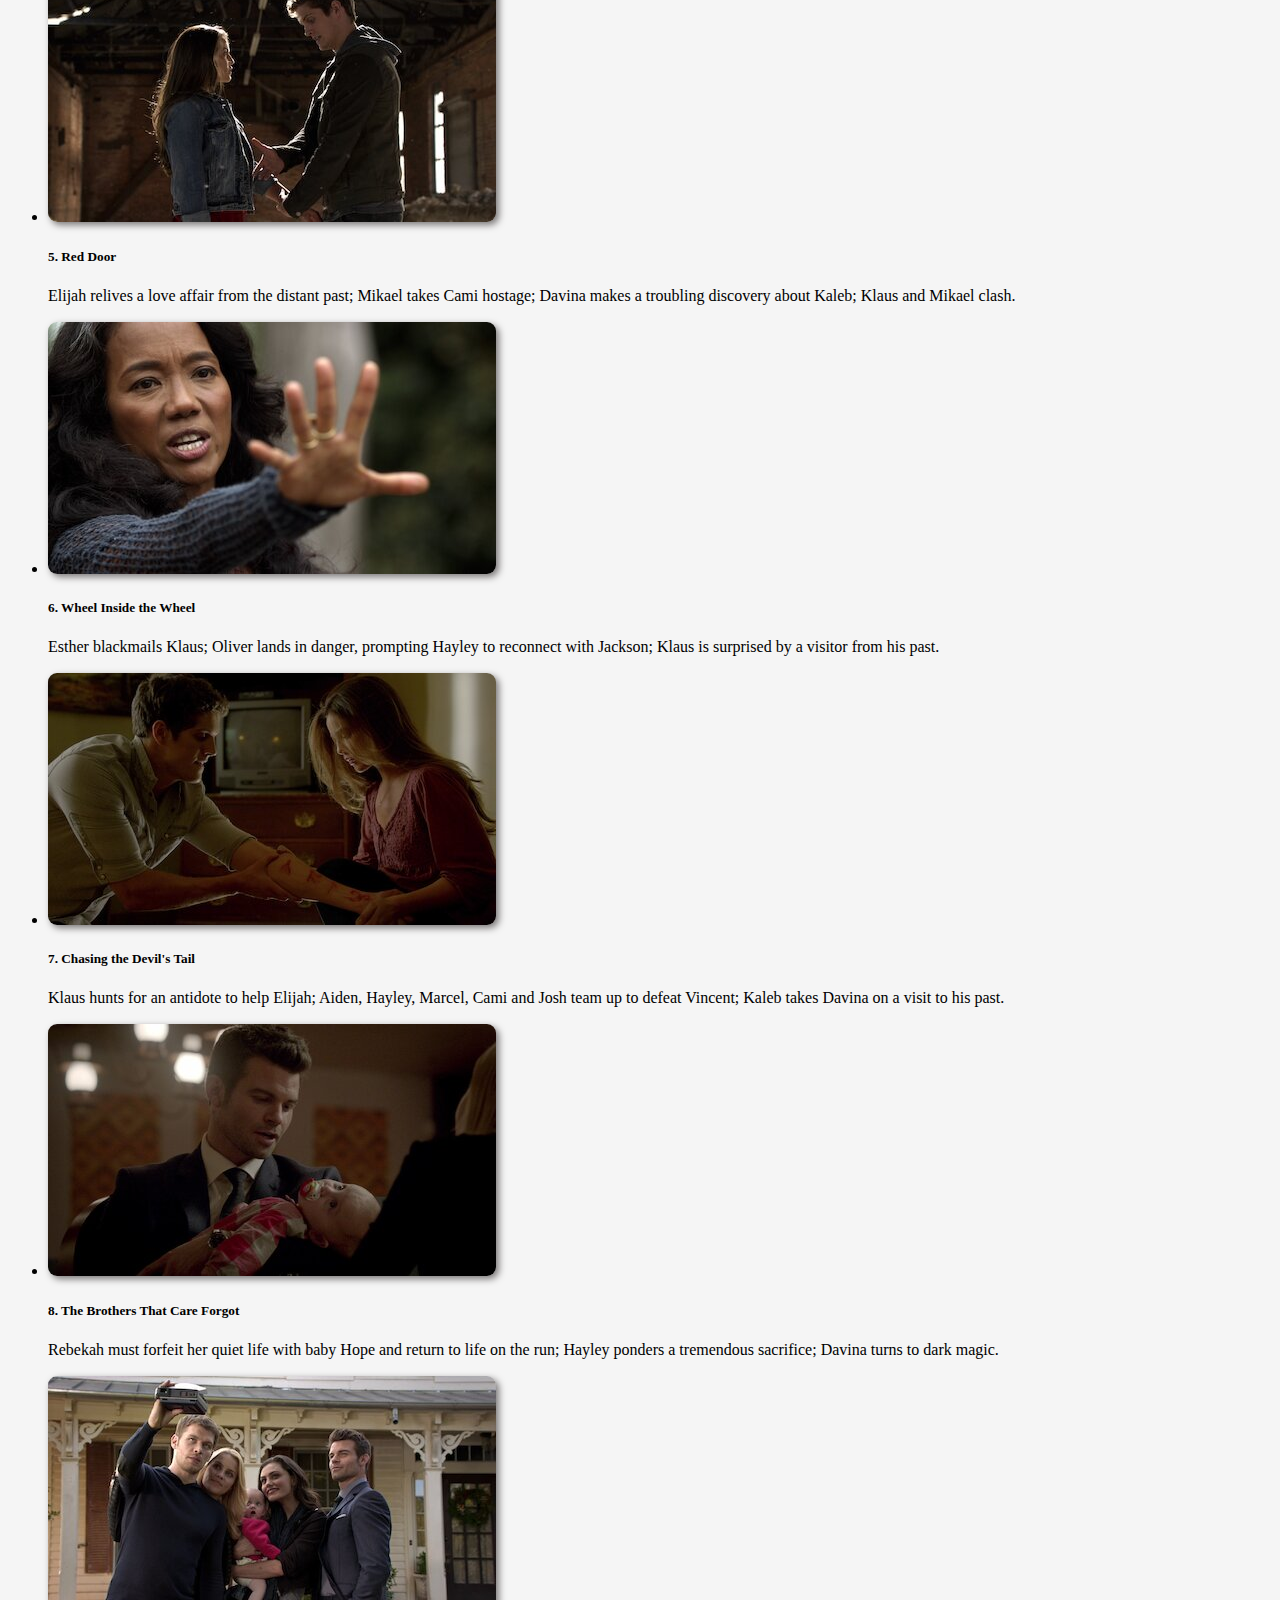
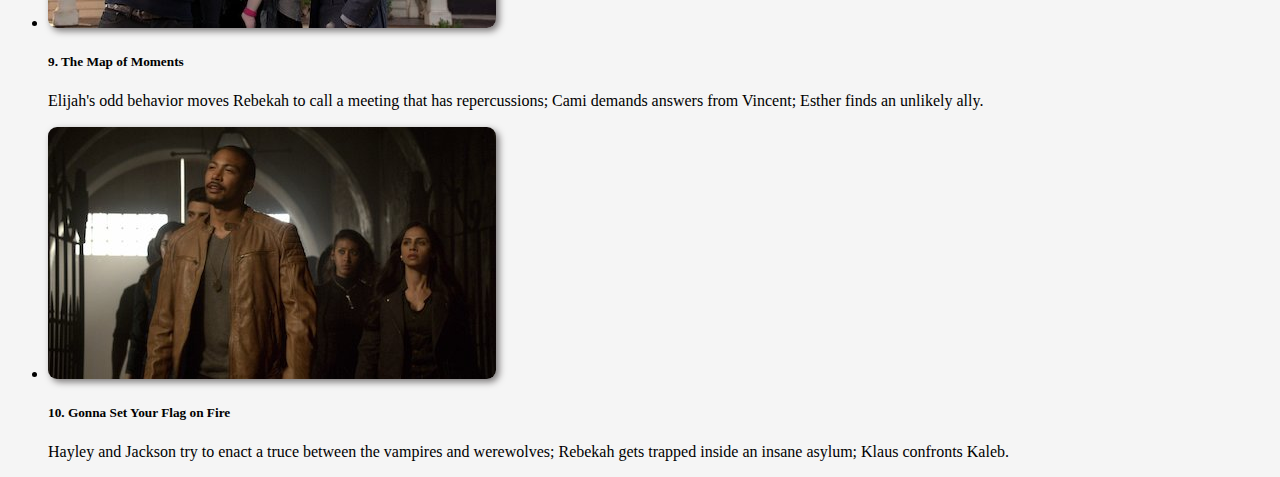
<file: ExcelWebTeam/episodes_s2.html>
<!DOCTYPE html>
<html lang="en">

<head>
    <meta charset="UTF-8">
    <meta name="viewport" content="width=device-width, initial-scale=1.0">
    <meta http-equiv="X-UA-Compatible" content="ie=edge">
    <link rel="stylesheet" href="https://stackpath.bootstrapcdn.com/bootstrap/4.1.1/css/bootstrap.min.css"
        integrity="sha384-WskhaSGFgHYWDcbwN70/dfYBj47jz9qbsMId/iRN3ewGhXQFZCSftd1LZCfmhktB" crossorigin="anonymous">
    <link rel="icon" href="./The_originals-logo.png" type="image/icon">
    <link rel="stylesheet" href="./main.css">
    <title>Season2</title>
</head>

<body style="background: whitesmoke;">
    <nav class="navbar sticky-top navbar-expand-sm navbar-dark mb-auto" style="background: rgb(176, 28, 47);">
        <div class="container">
            <a class="navbar-brand" href="../index.html">The Originals</a>
            <ul class="navbar-nav">
                <li class="nav-item">
                    <a class="nav-link" href="../index.html">Series Overview</a>
                </li>
                <li class="nav-item dropdown">
                    <a class="nav-link dropdown-toggle" data-toggle="dropdown" href="#">Episodes</a>
                    <div class="dropdown-menu">
                        <a href="./episodes_s1.html" class="dropdown-item">Season-1</a>
                        <a href="./episodes_s2.html" class="dropdown-item">Season-2</a>
                        <a href="./episodes_s3.html" class="dropdown-item">Season-3</a>
                        <a href="./episodes_s4.html" class="dropdown-item">Season-4</a>
                        <a href="./episodes_s5.html" class="dropdown-item">Season-5</a>
                    </div>
                </li>
                <li class="nav-item">
                    <a class="nav-link" href="./cast.html">Cast</a>
                </li>
                <li class="nav-item">
                    <a class="nav-link" href="./trailer_s1.html">Trailers</a>
                </li>
            </ul>
        </div>
    </nav>
    <div class="container">
        <ul class="list-unstyled">
            <li class="media mb-2 d-flex flex-column flex-lg-row">
                <img class="episode-images img-fluid" src="./s2ep1.jpg">
                <div class="media-body">
                    <h5 class="mt-3">1. Rebirth</h5>
                    Klaus plots revenge against the werewolves controlling the French Quarter; Hayley mourns the loss of her daughter and
                    struggles with her new status.
                </div>
            </li>
            <li class="media mb-2 d-flex flex-column flex-lg-row">
                <img class="episode-images img-fluid" src="./s2ep2.jpg">
                <div class="media-body mt-3">
                    <h5>2. Alive and Kicking</h5>
                    Klaus prods Hayley to reclaim her rank in the pack; Elijah turns to a former friend; Davina and Kaleb face danger when
                    uninvited guests arrive.
                </div>
            </li>
            <li class="media mb-2 d-flex flex-column flex-lg-row">
                <img class="episode-images img-fluid" src="./s2ep3.jpg">
                <div class="media-body mt-3">
                    <h5>3. Every Mother's Son</h5>
                    A new witch arrives; Elijah grudgingly teams up with a newly turned vampire; Esther reveals a shocking secret and
                    unveils her plan for her children.
                </div>
            </li>
            <li class="media mb-2 d-flex flex-column flex-lg-row">
                <img class="episode-images img-fluid" src="./s2ep4.jpg">
                <div class="media-body mt-3">
                    <h5>4. Live and Let Die</h5>
                    Davina takes Mikael to her family cabin to hide from Klaus; Hayley tries to stop Vincent from recruiting unsuspecting
                    teens to build a werewolf army.
                </div>
            </li>
            <li class="media mb-2 d-flex flex-column flex-lg-row">
                <img class="episode-images img-fluid" src="./s2ep5.jpg">
                <div class="media-body mt-3">
                    <h5>5. Red Door</h5>
                    Elijah relives a love affair from the distant past; Mikael takes Cami hostage; Davina makes a troubling discovery about
                    Kaleb; Klaus and Mikael clash.
                </div>
            </li>
            <li class="media mb-2 d-flex flex-column flex-lg-row">
                <img class="episode-images img-fluid" src="./s2ep6.jpg">
                <div class="media-body mt-3">
                    <h5>6. Wheel Inside the Wheel</h5>
                    Esther blackmails Klaus; Oliver lands in danger, prompting Hayley to reconnect with Jackson; Klaus is surprised by a
                    visitor from his past.
                </div>
            </li>
            <li class="media mb-2 d-flex flex-column flex-lg-row">
                <img class="episode-images img-fluid" src="./s2ep7.jpg">
                <div class="media-body mt-3">
                    <h5>7. Chasing the Devil's Tail</h5>
                    Klaus hunts for an antidote to help Elijah; Aiden, Hayley, Marcel, Cami and Josh team up to defeat Vincent; Kaleb takes
                    Davina on a visit to his past.
                </div>
            </li>
            <li class="media mb-2 d-flex flex-column flex-lg-row">
                <img class="episode-images img-fluid" src="./s2ep8.jpg">
                <div class="media-body mt-3">
                    <h5>8. The Brothers That Care Forgot</h5>
                    Rebekah must forfeit her quiet life with baby Hope and return to life on the run; Hayley ponders a tremendous sacrifice;
                    Davina turns to dark magic.
                </div>
            </li>
            <li class="media mb-2 d-flex flex-column flex-lg-row">
                <img class="episode-images img-fluid" src="./s2ep9.jpg">
                <div class="media-body mt-3">
                    <h5>9. The Map of Moments</h5>
                    Elijah's odd behavior moves Rebekah to call a meeting that has repercussions; Cami demands answers from Vincent; Esther
                    finds an unlikely ally.
                </div>
            </li>
            <li class="media mb-2 d-flex flex-column flex-lg-row">
                <img class="episode-images img-fluid" src="./s2ep10.jpg">
                <div class="media-body mt-3">
                    <h5>10. Gonna Set Your Flag on Fire</h5>
                    Hayley and Jackson try to enact a truce between the vampires and werewolves; Rebekah gets trapped inside an insane
                    asylum; Klaus confronts Kaleb.
                </div>
            </li>
        </ul>
    </div>
    
    <script src="https://code.jquery.com/jquery-3.3.1.slim.min.js"
        integrity="sha384-q8i/X+965DzO0rT7abK41JStQIAqVgRVzpbzo5smXKp4YfRvH+8abtTE1Pi6jizo"
        crossorigin="anonymous"></script>
    <script src="https://cdnjs.cloudflare.com/ajax/libs/popper.js/1.14.3/umd/popper.min.js"
        integrity="sha384-ZMP7rVo3mIykV+2+9J3UJ46jBk0WLaUAdn689aCwoqbBJiSnjAK/l8WvCWPIPm49"
        crossorigin="anonymous"></script>
    <script src="https://stackpath.bootstrapcdn.com/bootstrap/4.1.1/js/bootstrap.min.js"
        integrity="sha384-smHYKdLADwkXOn1EmN1qk/HfnUcbVRZyYmZ4qpPea6sjB/pTJ0euyQp0Mk8ck+5T"
        crossorigin="anonymous"></script>
</body>
</html>
</file>
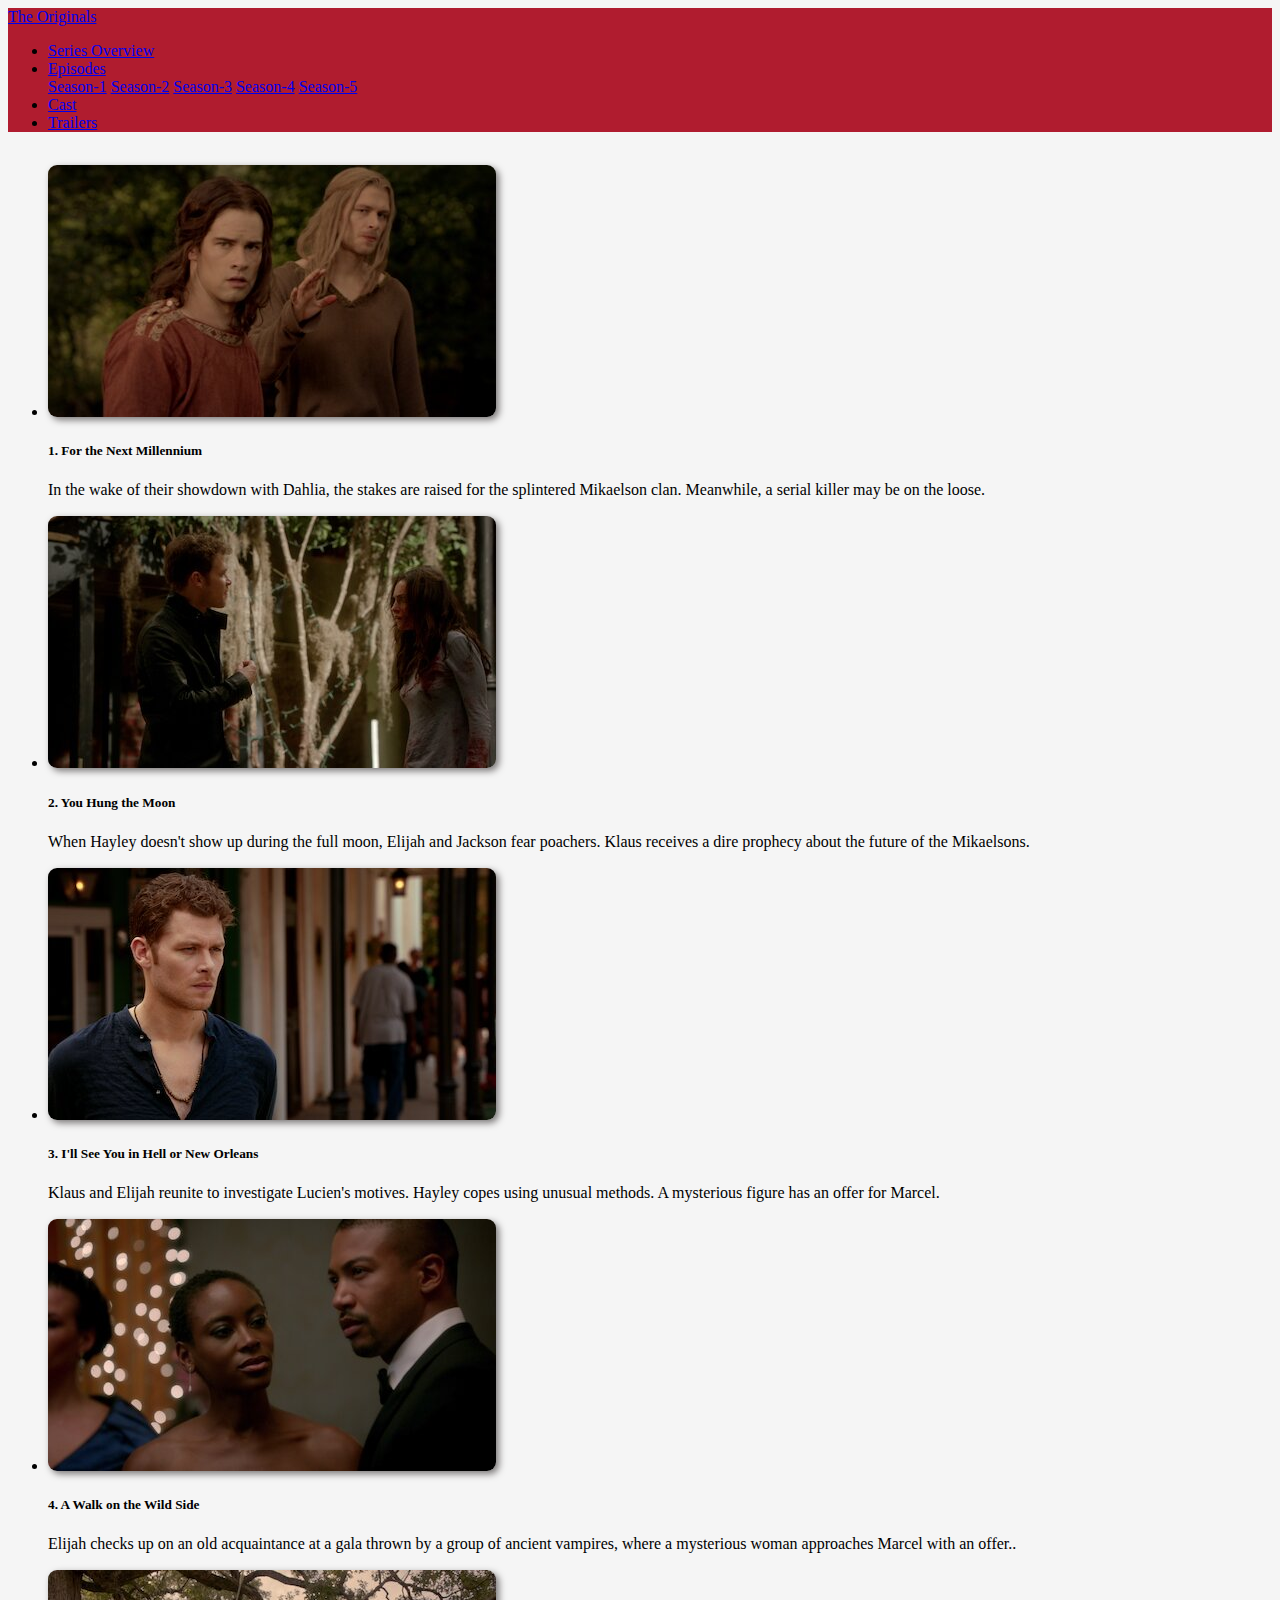
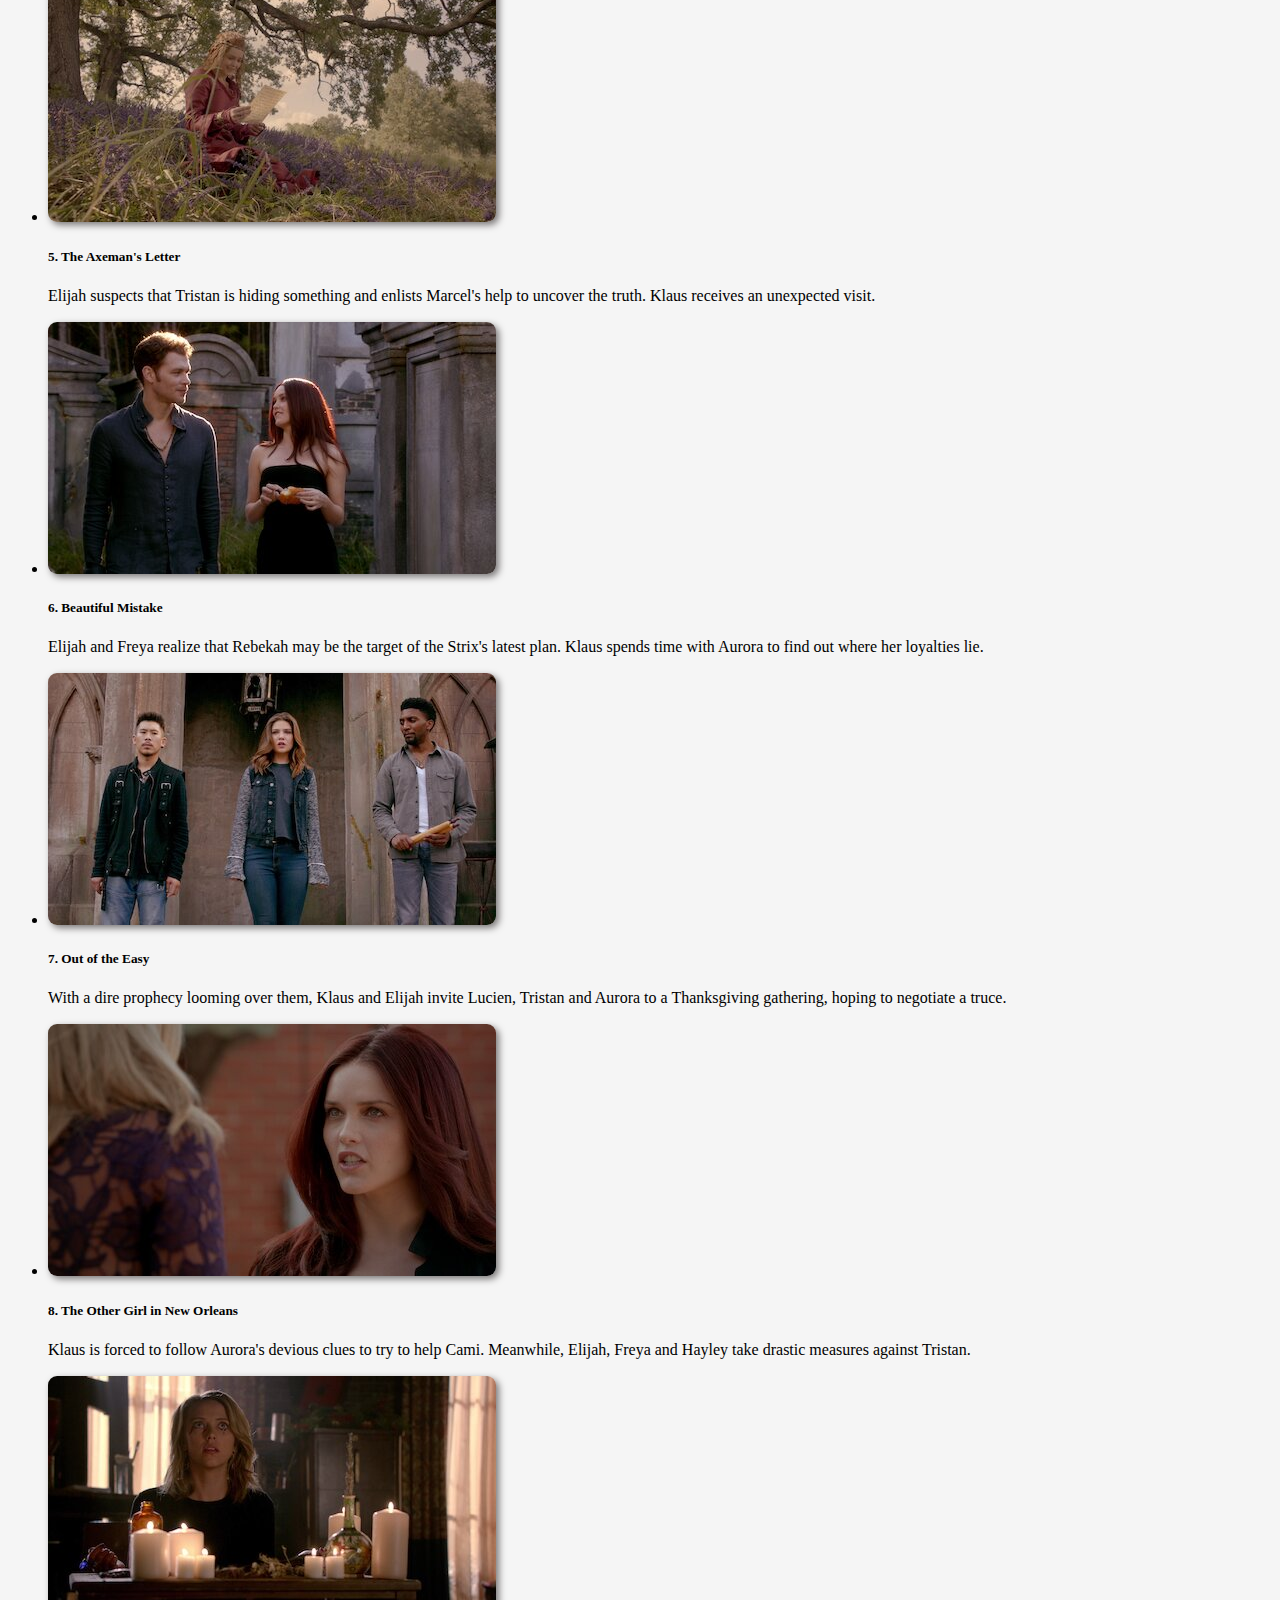
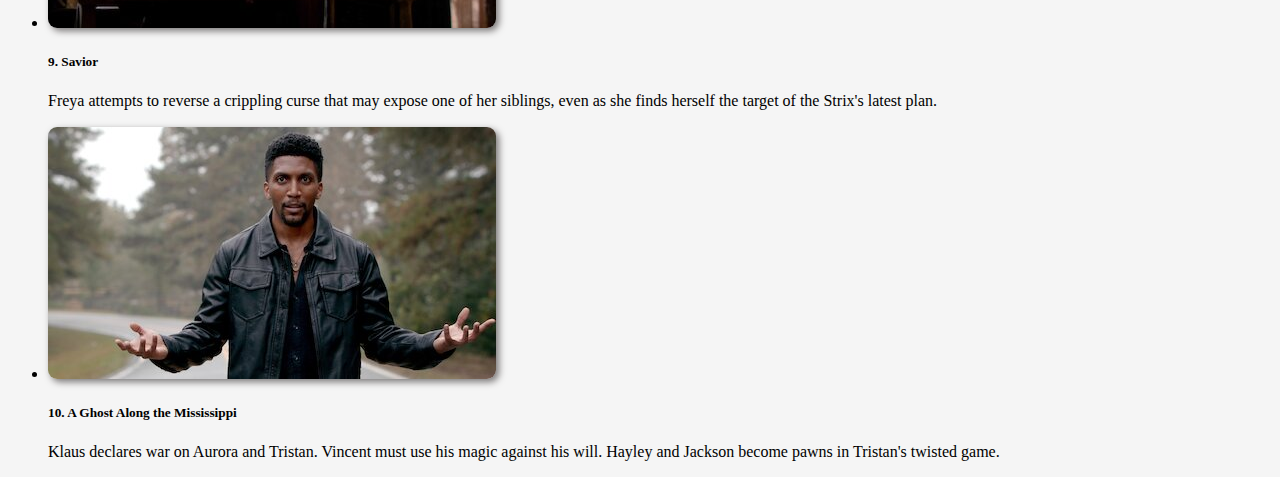
<file: ExcelWebTeam/episodes_s3.html>
<!DOCTYPE html>
<html lang="en">

<head>
    <meta charset="UTF-8">
    <meta name="viewport" content="width=device-width, initial-scale=1.0">
    <meta http-equiv="X-UA-Compatible" content="ie=edge">
    <link rel="stylesheet" href="https://stackpath.bootstrapcdn.com/bootstrap/4.1.1/css/bootstrap.min.css"
        integrity="sha384-WskhaSGFgHYWDcbwN70/dfYBj47jz9qbsMId/iRN3ewGhXQFZCSftd1LZCfmhktB" crossorigin="anonymous">
    <link rel="icon" href="./The_originals-logo.png" type="image/icon">
    <link rel="stylesheet" href="./main.css">
    <title>Season3</title>
</head>

<body style="background: whitesmoke;">
    <nav class="navbar sticky-top navbar-expand-sm navbar-dark mb-auto" style="background: rgb(176, 28, 47);">
        <div class="container">
            <a class="navbar-brand" href="../index.html">The Originals</a>
            <ul class="navbar-nav">
                <li class="nav-item">
                    <a class="nav-link" href="../index.html">Series Overview</a>
                </li>
                <li class="nav-item dropdown">
                    <a class="nav-link dropdown-toggle" data-toggle="dropdown" href="#">Episodes</a>
                    <div class="dropdown-menu">
                        <a href="./episodes_s1.html" class="dropdown-item">Season-1</a>
                        <a href="./episodes_s2.html" class="dropdown-item">Season-2</a>
                        <a href="./episodes_s3.html" class="dropdown-item">Season-3</a>
                        <a href="./episodes_s4.html" class="dropdown-item">Season-4</a>
                        <a href="./episodes_s5.html" class="dropdown-item">Season-5</a>
                    </div>
                </li>
                <li class="nav-item">
                    <a class="nav-link" href="./cast.html">Cast</a>
                </li>
                <li class="nav-item">
                    <a class="nav-link" href="./trailer_s1.html">Trailers</a>
                </li>
            </ul>
        </div>
    </nav>
    <div class="container">
        <ul class="list-unstyled">
            <li class="media mb-2 d-flex flex-column flex-lg-row">
                <img class="episode-images img-fluid" src="./s3ep1.jpg">
                <div class="media-body">
                    <h5 class="mt-3">1. For the Next Millennium</h5>
                    In the wake of their showdown with Dahlia, the stakes are raised for the splintered Mikaelson clan. Meanwhile, a serial
                    killer may be on the loose.
                </div>
            </li>
            <li class="media mb-2 d-flex flex-column flex-lg-row">
                <img class="episode-images img-fluid" src="./s3ep2.jpg">
                <div class="media-body mt-3">
                    <h5>2. You Hung the Moon</h5>
                    When Hayley doesn't show up during the full moon, Elijah and Jackson fear poachers. Klaus receives a dire prophecy about
                    the future of the Mikaelsons.
                </div>
            </li>
            <li class="media mb-2 d-flex flex-column flex-lg-row">
                <img class="episode-images img-fluid" src="./s3ep3.jpg">
                <div class="media-body mt-3">
                    <h5>3. I'll See You in Hell or New Orleans</h5>
                    Klaus and Elijah reunite to investigate Lucien's motives. Hayley copes using unusual methods. A mysterious figure has an
                    offer for Marcel.
                </div>
            </li>
            <li class="media mb-2 d-flex flex-column flex-lg-row">
                <img class="episode-images img-fluid" src="./s3ep4.jpg">
                <div class="media-body mt-3">
                    <h5>4. A Walk on the Wild Side</h5>
                    Elijah checks up on an old acquaintance at a gala thrown by a group of ancient vampires, where a mysterious woman
                    approaches Marcel with an offer..
                </div>
            </li>
            <li class="media mb-2 d-flex flex-column flex-lg-row">
                <img class="episode-images img-fluid" src="./s3ep5.jpg">
                <div class="media-body mt-3">
                    <h5>5. The Axeman's Letter</h5>
                    Elijah suspects that Tristan is hiding something and enlists Marcel's help to uncover the truth. Klaus receives an
                    unexpected visit.
                </div>
            </li>
            <li class="media mb-2 d-flex flex-column flex-lg-row">
                <img class="episode-images img-fluid" src="./s3ep6.jpg">
                <div class="media-body mt-3">
                    <h5>6. Beautiful Mistake</h5>
                    Elijah and Freya realize that Rebekah may be the target of the Strix's latest plan. Klaus spends time with Aurora to
                    find out where her loyalties lie.
                </div>
            </li>
            <li class="media mb-2 d-flex flex-column flex-lg-row">
                <img class="episode-images img-fluid" src="./s3ep7.jpg">
                <div class="media-body mt-3">
                    <h5>7. Out of the Easy</h5>
                    With a dire prophecy looming over them, Klaus and Elijah invite Lucien, Tristan and Aurora to a Thanksgiving gathering,
                    hoping to negotiate a truce.
                </div>
            </li>
            <li class="media mb-2 d-flex flex-column flex-lg-row">
                <img class="episode-images img-fluid" src="./s3ep8.jpg">
                <div class="media-body mt-3">
                    <h5>8. The Other Girl in New Orleans</h5>
                    Klaus is forced to follow Aurora's devious clues to try to help Cami. Meanwhile, Elijah, Freya and Hayley take drastic
                    measures against Tristan.
                </div>
            </li>
            <li class="media mb-2 d-flex flex-column flex-lg-row">
                <img class="episode-images img-fluid" src="./s3ep9.jpg">
                <div class="media-body mt-3">
                    <h5>9. Savior</h5>
                    Freya attempts to reverse a crippling curse that may expose one of her siblings, even as she finds herself the target of
                    the Strix's latest plan.
                </div>
            </li>
            <li class="media mb-2 d-flex flex-column flex-lg-row">
                <img class="episode-images img-fluid" src="./s3ep10.jpg">
                <div class="media-body mt-3">
                    <h5>10. A Ghost Along the Mississippi</h5>
                    Klaus declares war on Aurora and Tristan. Vincent must use his magic against his will. Hayley and Jackson become pawns
                    in Tristan's twisted game.
                </div>
            </li>
        </ul>
    </div>

    <script src="https://code.jquery.com/jquery-3.3.1.slim.min.js"
        integrity="sha384-q8i/X+965DzO0rT7abK41JStQIAqVgRVzpbzo5smXKp4YfRvH+8abtTE1Pi6jizo"
        crossorigin="anonymous"></script>
    <script src="https://cdnjs.cloudflare.com/ajax/libs/popper.js/1.14.3/umd/popper.min.js"
        integrity="sha384-ZMP7rVo3mIykV+2+9J3UJ46jBk0WLaUAdn689aCwoqbBJiSnjAK/l8WvCWPIPm49"
        crossorigin="anonymous"></script>
    <script src="https://stackpath.bootstrapcdn.com/bootstrap/4.1.1/js/bootstrap.min.js"
        integrity="sha384-smHYKdLADwkXOn1EmN1qk/HfnUcbVRZyYmZ4qpPea6sjB/pTJ0euyQp0Mk8ck+5T"
        crossorigin="anonymous"></script>
</body>

</html>
</file>
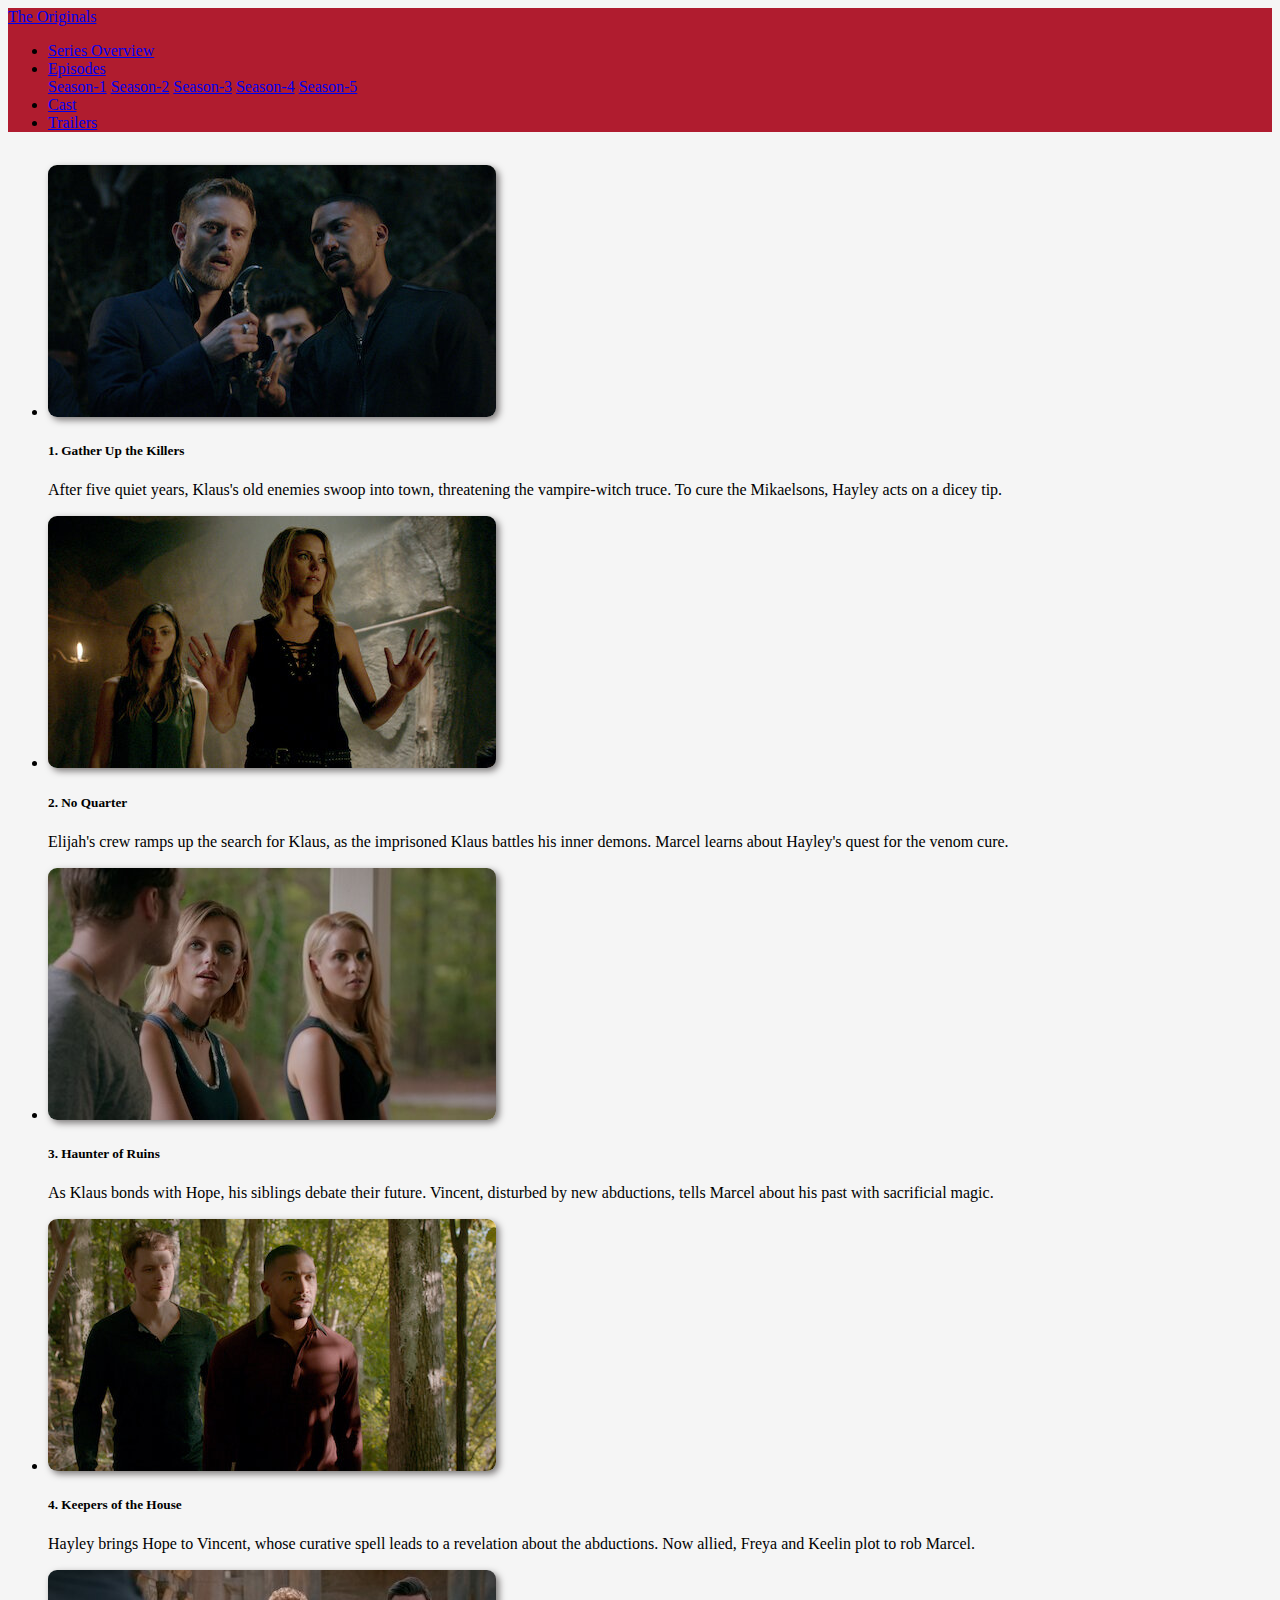
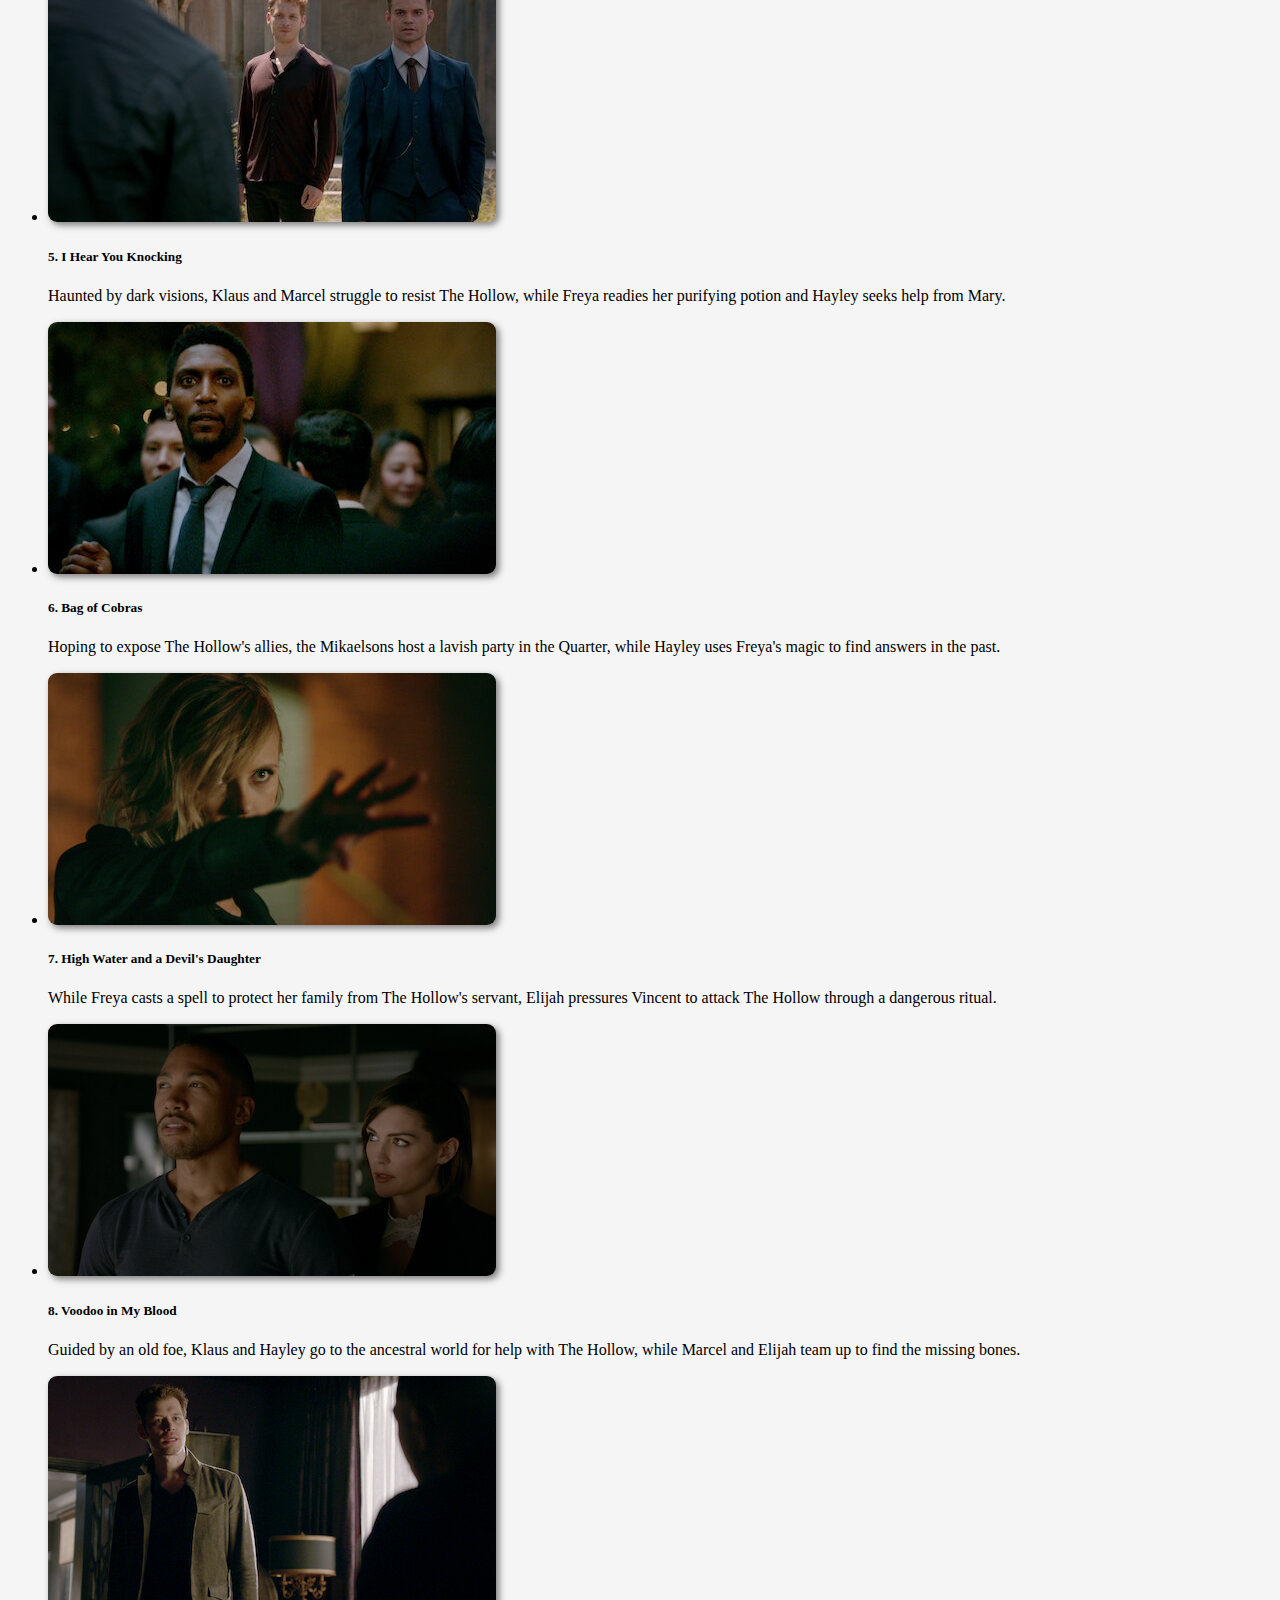
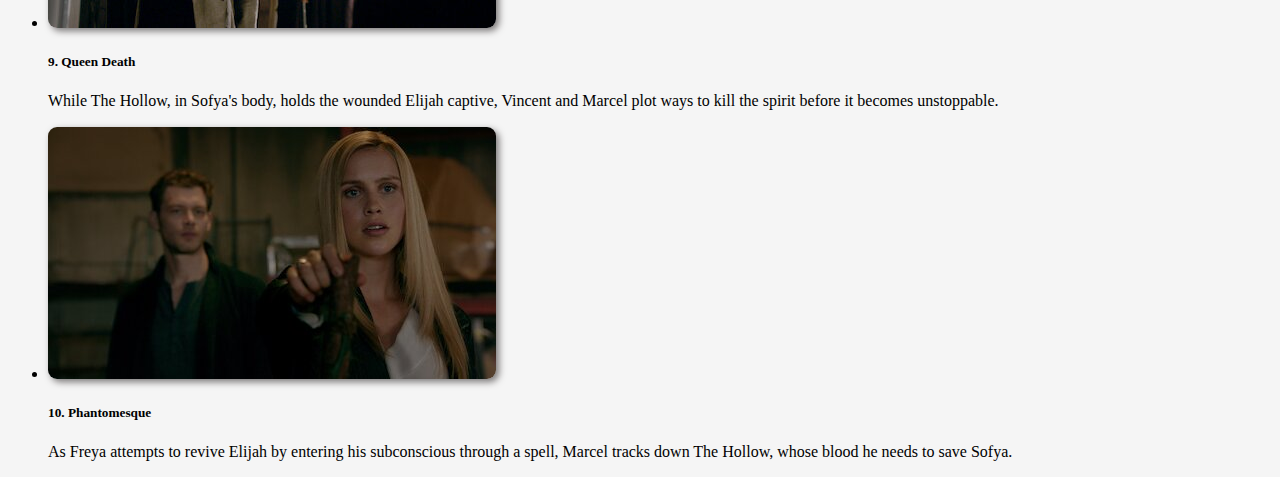
<file: ExcelWebTeam/episodes_s4.html>
<!DOCTYPE html>
<html lang="en">

<head>
    <meta charset="UTF-8">
    <meta name="viewport" content="width=device-width, initial-scale=1.0">
    <meta http-equiv="X-UA-Compatible" content="ie=edge">
    <link rel="stylesheet" href="https://stackpath.bootstrapcdn.com/bootstrap/4.1.1/css/bootstrap.min.css"
        integrity="sha384-WskhaSGFgHYWDcbwN70/dfYBj47jz9qbsMId/iRN3ewGhXQFZCSftd1LZCfmhktB" crossorigin="anonymous">
    <link rel="icon" href="./The_originals-logo.png" type="image/icon">
    <link rel="stylesheet" href="./main.css">
    <title>Season4</title>
</head>

<body style="background: whitesmoke;">
    <nav class="navbar sticky-top navbar-expand-sm navbar-dark mb-auto" style="background: rgb(176, 28, 47);">
        <div class="container">
            <a class="navbar-brand" href="../index.html">The Originals</a>
            <ul class="navbar-nav">
                <li class="nav-item">
                    <a class="nav-link" href="../index.html">Series Overview</a>
                </li>
                <li class="nav-item dropdown">
                    <a class="nav-link dropdown-toggle" data-toggle="dropdown" href="#">Episodes</a>
                    <div class="dropdown-menu">
                        <a href="./episodes_s1.html" class="dropdown-item">Season-1</a>
                        <a href="./episodes_s2.html" class="dropdown-item">Season-2</a>
                        <a href="./episodes_s3.html" class="dropdown-item">Season-3</a>
                        <a href="./episodes_s4.html" class="dropdown-item">Season-4</a>
                        <a href="./episodes_s5.html" class="dropdown-item">Season-5</a>
                    </div>
                </li>
                <li class="nav-item">
                    <a class="nav-link" href="./cast.html">Cast</a>
                </li>
                <li class="nav-item">
                    <a class="nav-link" href="./trailer_s1.html">Trailers</a>
                </li>
            </ul>
        </div>
    </nav>
    <div class="container">
        <ul class="list-unstyled">
            <li class="media mb-2 d-flex flex-column flex-lg-row">
                <img class="episode-images img-fluid" src="./s4ep1.jpg">
                <div class="media-body">
                    <h5 class="mt-3">1. Gather Up the Killers</h5>
                    After five quiet years, Klaus's old enemies swoop into town, threatening the vampire-witch truce. To cure the
                    Mikaelsons, Hayley acts on a dicey tip.
                </div>
            </li>
            <li class="media mb-2 d-flex flex-column flex-lg-row">
                <img class="episode-images img-fluid" src="./s4ep2.jpg">
                <div class="media-body">
                    <h5 class="mt-3">2. No Quarter</h5>
                    Elijah's crew ramps up the search for Klaus, as the imprisoned Klaus battles his inner demons. Marcel learns about
                    Hayley's quest for the venom cure.
                </div>
            </li>
            <li class="media mb-2 d-flex flex-column flex-lg-row">
                <img class="episode-images img-fluid" src="./s4ep3.jpg">
                <div class="media-body">
                    <h5 class="mt-3">3. Haunter of Ruins</h5>
                    As Klaus bonds with Hope, his siblings debate their future. Vincent, disturbed by new abductions, tells Marcel about his
                    past with sacrificial magic.
                </div>
            </li>
            <li class="media mb-2 d-flex flex-column flex-lg-row">
                <img class="episode-images img-fluid" src="./s4ep4.jpg">
                <div class="media-body">
                    <h5 class="mt-3">4. Keepers of the House</h5>
                    Hayley brings Hope to Vincent, whose curative spell leads to a revelation about the abductions. Now allied, Freya and
                    Keelin plot to rob Marcel.
                </div>
            </li>
            <li class="media mb-2 d-flex flex-column flex-lg-row">
                <img class="episode-images img-fluid" src="./s4ep5.jpg">
                <div class="media-body">
                    <h5 class="mt-3">5. I Hear You Knocking</h5>
                    Haunted by dark visions, Klaus and Marcel struggle to resist The Hollow, while Freya readies her purifying potion and
                    Hayley seeks help from Mary.
                </div>
            </li>
            <li class="media mb-2 d-flex flex-column flex-lg-row">
                <img class="episode-images img-fluid" src="./s4ep6.jpg">
                <div class="media-body">
                    <h5 class="mt-3">6. Bag of Cobras</h5>
                    Hoping to expose The Hollow's allies, the Mikaelsons host a lavish party in the Quarter, while Hayley uses Freya's magic
                    to find answers in the past.
                </div>
            </li>
            <li class="media mb-2 d-flex flex-column flex-lg-row">
                <img class="episode-images img-fluid" src="./s4ep7.jpg">
                <div class="media-body">
                    <h5 class="mt-3">7. High Water and a Devil's Daughter</h5>
                    While Freya casts a spell to protect her family from The Hollow's servant, Elijah pressures Vincent to attack The Hollow
                    through a dangerous ritual.
                </div>
            </li>
            <li class="media mb-2 d-flex flex-column flex-lg-row">
                <img class="episode-images img-fluid" src="./s4ep8.jpg">
                <div class="media-body">
                    <h5 class="mt-3">8. Voodoo in My Blood</h5>
                    Guided by an old foe, Klaus and Hayley go to the ancestral world for help with The Hollow, while Marcel and Elijah team
                    up to find the missing bones.
                </div>
            </li>
            <li class="media mb-2 d-flex flex-column flex-lg-row">
                <img class="episode-images img-fluid" src="./s4ep9.jpg">
                <div class="media-body">
                    <h5 class="mt-3">9. Queen Death</h5>
                    While The Hollow, in Sofya's body, holds the wounded Elijah captive, Vincent and Marcel plot ways to kill the spirit
                    before it becomes unstoppable.
                </div>
            </li>
            <li class="media mb-2 d-flex flex-column flex-lg-row">
                <img class="episode-images img-fluid" src="./s4ep10.jpg">
                <div class="media-body">
                    <h5 class="mt-3">10. Phantomesque</h5>
                    As Freya attempts to revive Elijah by entering his subconscious through a spell, Marcel tracks down The Hollow, whose
                    blood he needs to save Sofya.
                </div>
            </li>
        </ul>
    </div>

    <script src="https://code.jquery.com/jquery-3.3.1.slim.min.js"
        integrity="sha384-q8i/X+965DzO0rT7abK41JStQIAqVgRVzpbzo5smXKp4YfRvH+8abtTE1Pi6jizo"
        crossorigin="anonymous"></script>
    <script src="https://cdnjs.cloudflare.com/ajax/libs/popper.js/1.14.3/umd/popper.min.js"
        integrity="sha384-ZMP7rVo3mIykV+2+9J3UJ46jBk0WLaUAdn689aCwoqbBJiSnjAK/l8WvCWPIPm49"
        crossorigin="anonymous"></script>
    <script src="https://stackpath.bootstrapcdn.com/bootstrap/4.1.1/js/bootstrap.min.js"
        integrity="sha384-smHYKdLADwkXOn1EmN1qk/HfnUcbVRZyYmZ4qpPea6sjB/pTJ0euyQp0Mk8ck+5T"
        crossorigin="anonymous"></script>
</body>

</html>
</file>
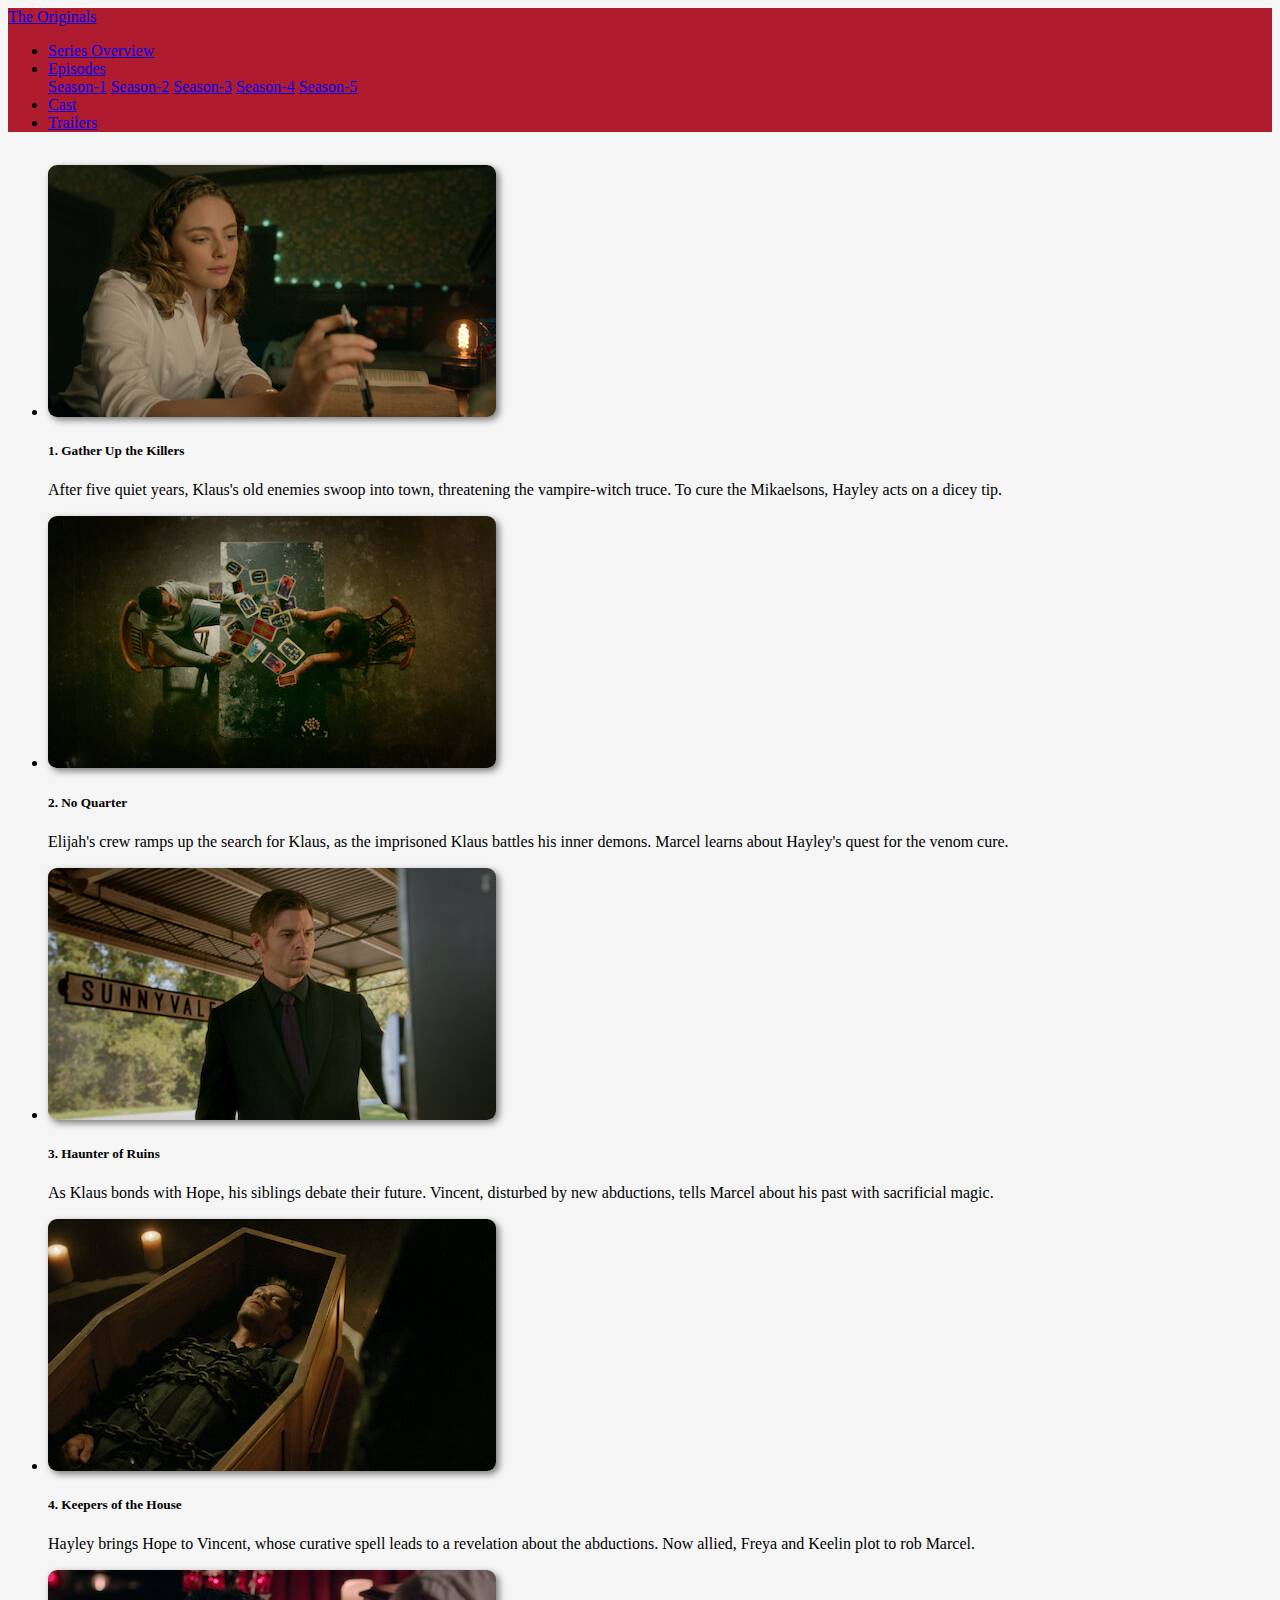
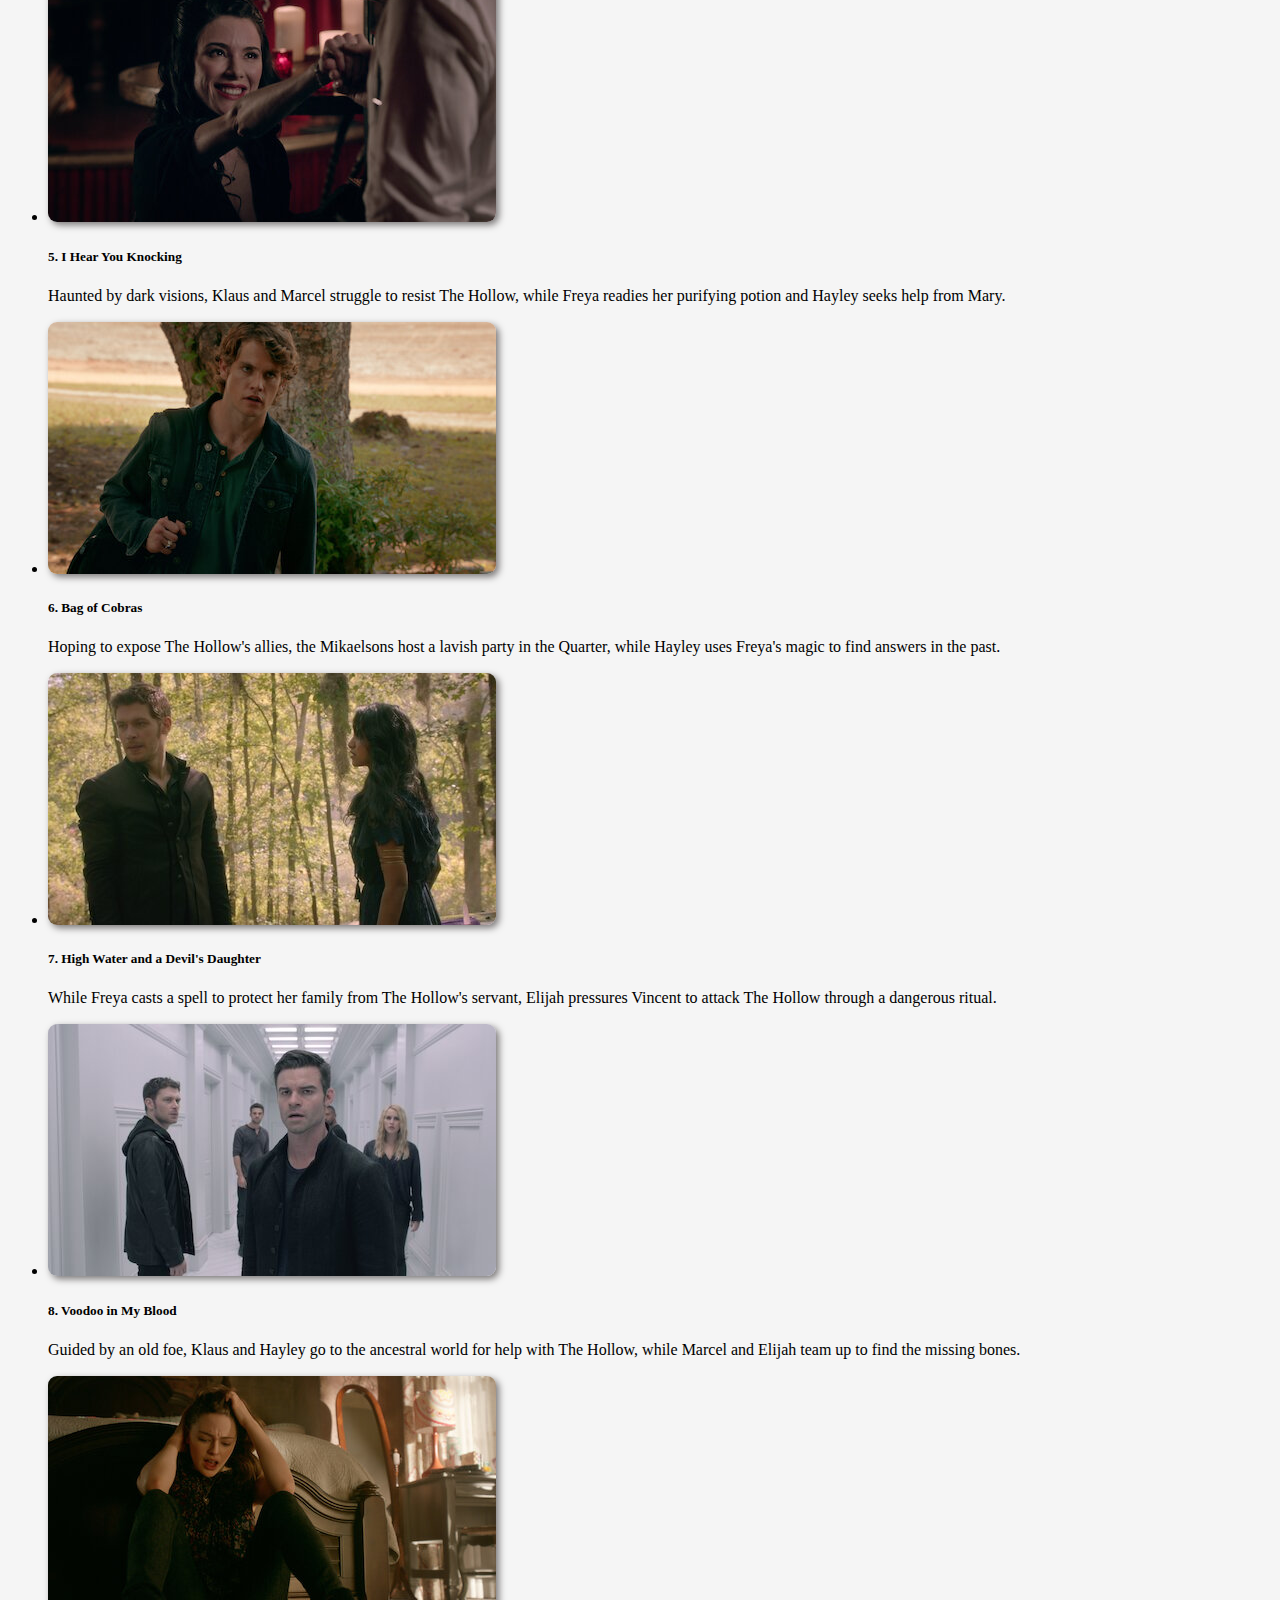
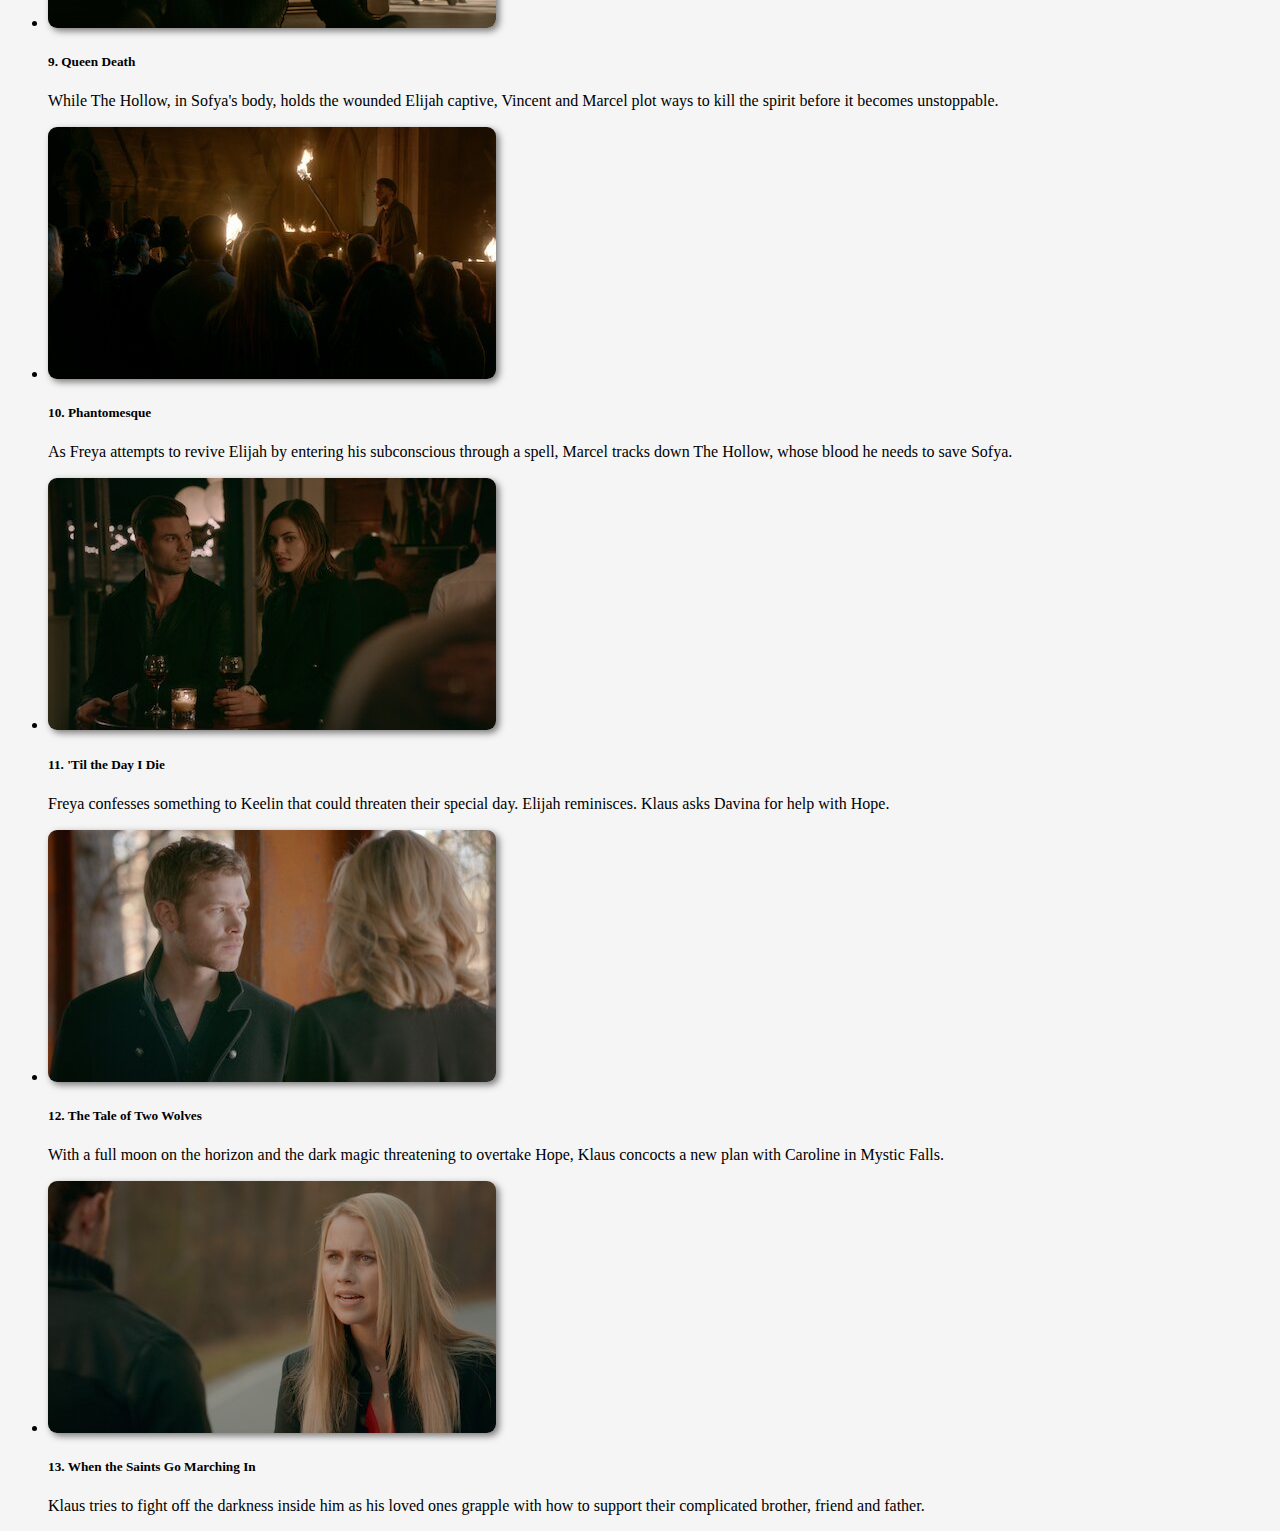
<file: ExcelWebTeam/episodes_s5.html>
<!DOCTYPE html>
<html lang="en">

<head>
    <meta charset="UTF-8">
    <meta name="viewport" content="width=device-width, initial-scale=1.0">
    <meta http-equiv="X-UA-Compatible" content="ie=edge">
    <link rel="stylesheet" href="https://stackpath.bootstrapcdn.com/bootstrap/4.1.1/css/bootstrap.min.css"
        integrity="sha384-WskhaSGFgHYWDcbwN70/dfYBj47jz9qbsMId/iRN3ewGhXQFZCSftd1LZCfmhktB" crossorigin="anonymous">
    <link rel="icon" href="./The_originals-logo.png" type="image/icon">
    <link rel="stylesheet" href="./main.css">
    <title>Season5</title>
</head>

<body style="background: whitesmoke;">
    <nav class="navbar sticky-top navbar-expand-sm navbar-dark mb-auto" style="background: rgb(176, 28, 47);">
        <div class="container">
            <a class="navbar-brand" href="../index.html">The Originals</a>
            <ul class="navbar-nav">
                <li class="nav-item">
                    <a class="nav-link" href="../index.html">Series Overview</a>
                </li>
                <li class="nav-item dropdown">
                    <a class="nav-link dropdown-toggle" data-toggle="dropdown" href="#">Episodes</a>
                    <div class="dropdown-menu">
                        <a href="./episodes_s1.html" class="dropdown-item">Season-1</a>
                        <a href="./episodes_s2.html" class="dropdown-item">Season-2</a>
                        <a href="./episodes_s3.html" class="dropdown-item">Season-3</a>
                        <a href="./episodes_s4.html" class="dropdown-item">Season-4</a>
                        <a href="./episodes_s5.html" class="dropdown-item">Season-5</a>
                    </div>
                </li>
                <li class="nav-item">
                    <a class="nav-link" href="./cast.html">Cast</a>
                </li>
                <li class="nav-item">
                    <a class="nav-link" href="./trailer_s1.html">Trailers</a>
                </li>
            </ul>
        </div>
    </nav>
    <div class="container">
        <ul class="list-unstyled">
            <li class="media mb-2 d-flex flex-column flex-lg-row">
                <img class="episode-images img-fluid" src="./s5ep1.jpg">
                <div class="media-body">
                    <h5 class="mt-3">1. Gather Up the Killers</h5>
                    After five quiet years, Klaus's old enemies swoop into town, threatening the vampire-witch truce. To
                    cure the
                    Mikaelsons, Hayley acts on a dicey tip.
                </div>
            </li>
            <li class="media mb-2 d-flex flex-column flex-lg-row">
                <img class="episode-images img-fluid" src="./s5ep2.jpg">
                <div class="media-body mt-3">
                    <h5>2. No Quarter</h5>
                    Elijah's crew ramps up the search for Klaus, as the imprisoned Klaus battles his inner demons.
                    Marcel learns about
                    Hayley's quest for the venom cure.
                </div>
            </li>
            <li class="media mb-2 d-flex flex-column flex-lg-row">
                <img class="episode-images img-fluid" src="./s5ep3.jpg">
                <div class="media-body mt-3">
                    <h5>3. Haunter of Ruins</h5>
                    As Klaus bonds with Hope, his siblings debate their future. Vincent, disturbed by new abductions,
                    tells Marcel about his
                    past with sacrificial magic.
                </div>
            </li>
            <li class="media mb-2 d-flex flex-column flex-lg-row">
                <img class="episode-images img-fluid" src="./s5ep4.jpg">
                <div class="media-body mt-3">
                    <h5>4. Keepers of the House</h5>
                    Hayley brings Hope to Vincent, whose curative spell leads to a revelation about the abductions. Now
                    allied, Freya and
                    Keelin plot to rob Marcel.
                </div>
            </li>
            <li class="media mb-2 d-flex flex-column flex-lg-row">
                <img class="episode-images img-fluid" src="./s5ep5.jpg">
                <div class="media-body mt-3">
                    <h5>5. I Hear You Knocking</h5>
                    Haunted by dark visions, Klaus and Marcel struggle to resist The Hollow, while Freya readies her
                    purifying potion and
                    Hayley seeks help from Mary.
                </div>
            </li>
            <li class="media mb-2 d-flex flex-column flex-lg-row">
                <img class="episode-images img-fluid" src="./s5ep6.jpg">
                <div class="media-body mt-3">
                    <h5>6. Bag of Cobras</h5>
                    Hoping to expose The Hollow's allies, the Mikaelsons host a lavish party in the Quarter, while
                    Hayley uses Freya's magic
                    to find answers in the past.
                </div>
            </li>
            <li class="media mb-2 d-flex flex-column flex-lg-row">
                <img class="episode-images img-fluid" src="./s5ep7.jpg">
                <div class="media-body mt-3">
                    <h5>7. High Water and a Devil's Daughter</h5>
                    While Freya casts a spell to protect her family from The Hollow's servant, Elijah pressures Vincent
                    to attack The Hollow
                    through a dangerous ritual.
                </div>
            </li>
            <li class="media mb-2 d-flex flex-column flex-lg-row">
                <img class="episode-images img-fluid" src="./s5ep8.jpg">
                <div class="media-body mt-3">
                    <h5>8. Voodoo in My Blood</h5>
                    Guided by an old foe, Klaus and Hayley go to the ancestral world for help with The Hollow, while
                    Marcel and Elijah team
                    up to find the missing bones.
                </div>
            </li>
            <li class="media mb-2 d-flex flex-column flex-lg-row">
                <img class="episode-images img-fluid" src="./s5ep9.jpg">
                <div class="media-body mt-3">
                    <h5>9. Queen Death</h5>
                    While The Hollow, in Sofya's body, holds the wounded Elijah captive, Vincent and Marcel plot ways to
                    kill the spirit
                    before it becomes unstoppable.
                </div>
            </li>
            <li class="media mb-2 d-flex flex-column flex-lg-row">
                <img class="episode-images img-fluid" src="./s5ep10.jpg">
                <div class="media-body mt-3">
                    <h5>10. Phantomesque</h5>
                    As Freya attempts to revive Elijah by entering his subconscious through a spell, Marcel tracks down
                    The Hollow, whose
                    blood he needs to save Sofya.
                </div>
            </li>
            <li class="media mb-2 d-flex flex-column flex-lg-row">
                <img class="episode-images img-fluid" src="./s5ep11.jpg">
                <div class="media-body mt-3">
                    <h5>11. 'Til the Day I Die</h5>
                    Freya confesses something to Keelin that could threaten their special day. Elijah reminisces. Klaus asks Davina for help
                    with Hope.                    
                </div>
            </li>
            <li class="media mb-2 d-flex flex-column flex-lg-row">
                <img class="episode-images img-fluid" src="./s5ep12.jpg">
                <div class="media-body mt-3">
                    <h5>12. The Tale of Two Wolves</h5>
                    With a full moon on the horizon and the dark magic threatening to overtake Hope, Klaus concocts a new plan with Caroline
                    in Mystic Falls.
                </div>
            </li>
            <li class="media mb-2 d-flex flex-column flex-lg-row">
                <img class="episode-images img-fluid" src="./s5ep13.jpg">
                <div class="media-body mt-3">
                    <h5>13. When the Saints Go Marching In</h5>
                    Klaus tries to fight off the darkness inside him as his loved ones grapple with how to support their complicated
                    brother, friend and father.
                </div>
            </li>
        </ul>
    </div>

    <script src="https://code.jquery.com/jquery-3.3.1.slim.min.js"
        integrity="sha384-q8i/X+965DzO0rT7abK41JStQIAqVgRVzpbzo5smXKp4YfRvH+8abtTE1Pi6jizo"
        crossorigin="anonymous"></script>
    <script src="https://cdnjs.cloudflare.com/ajax/libs/popper.js/1.14.3/umd/popper.min.js"
        integrity="sha384-ZMP7rVo3mIykV+2+9J3UJ46jBk0WLaUAdn689aCwoqbBJiSnjAK/l8WvCWPIPm49"
        crossorigin="anonymous"></script>
    <script src="https://stackpath.bootstrapcdn.com/bootstrap/4.1.1/js/bootstrap.min.js"
        integrity="sha384-smHYKdLADwkXOn1EmN1qk/HfnUcbVRZyYmZ4qpPea6sjB/pTJ0euyQp0Mk8ck+5T"
        crossorigin="anonymous"></script>
</body>

</html>
</file>
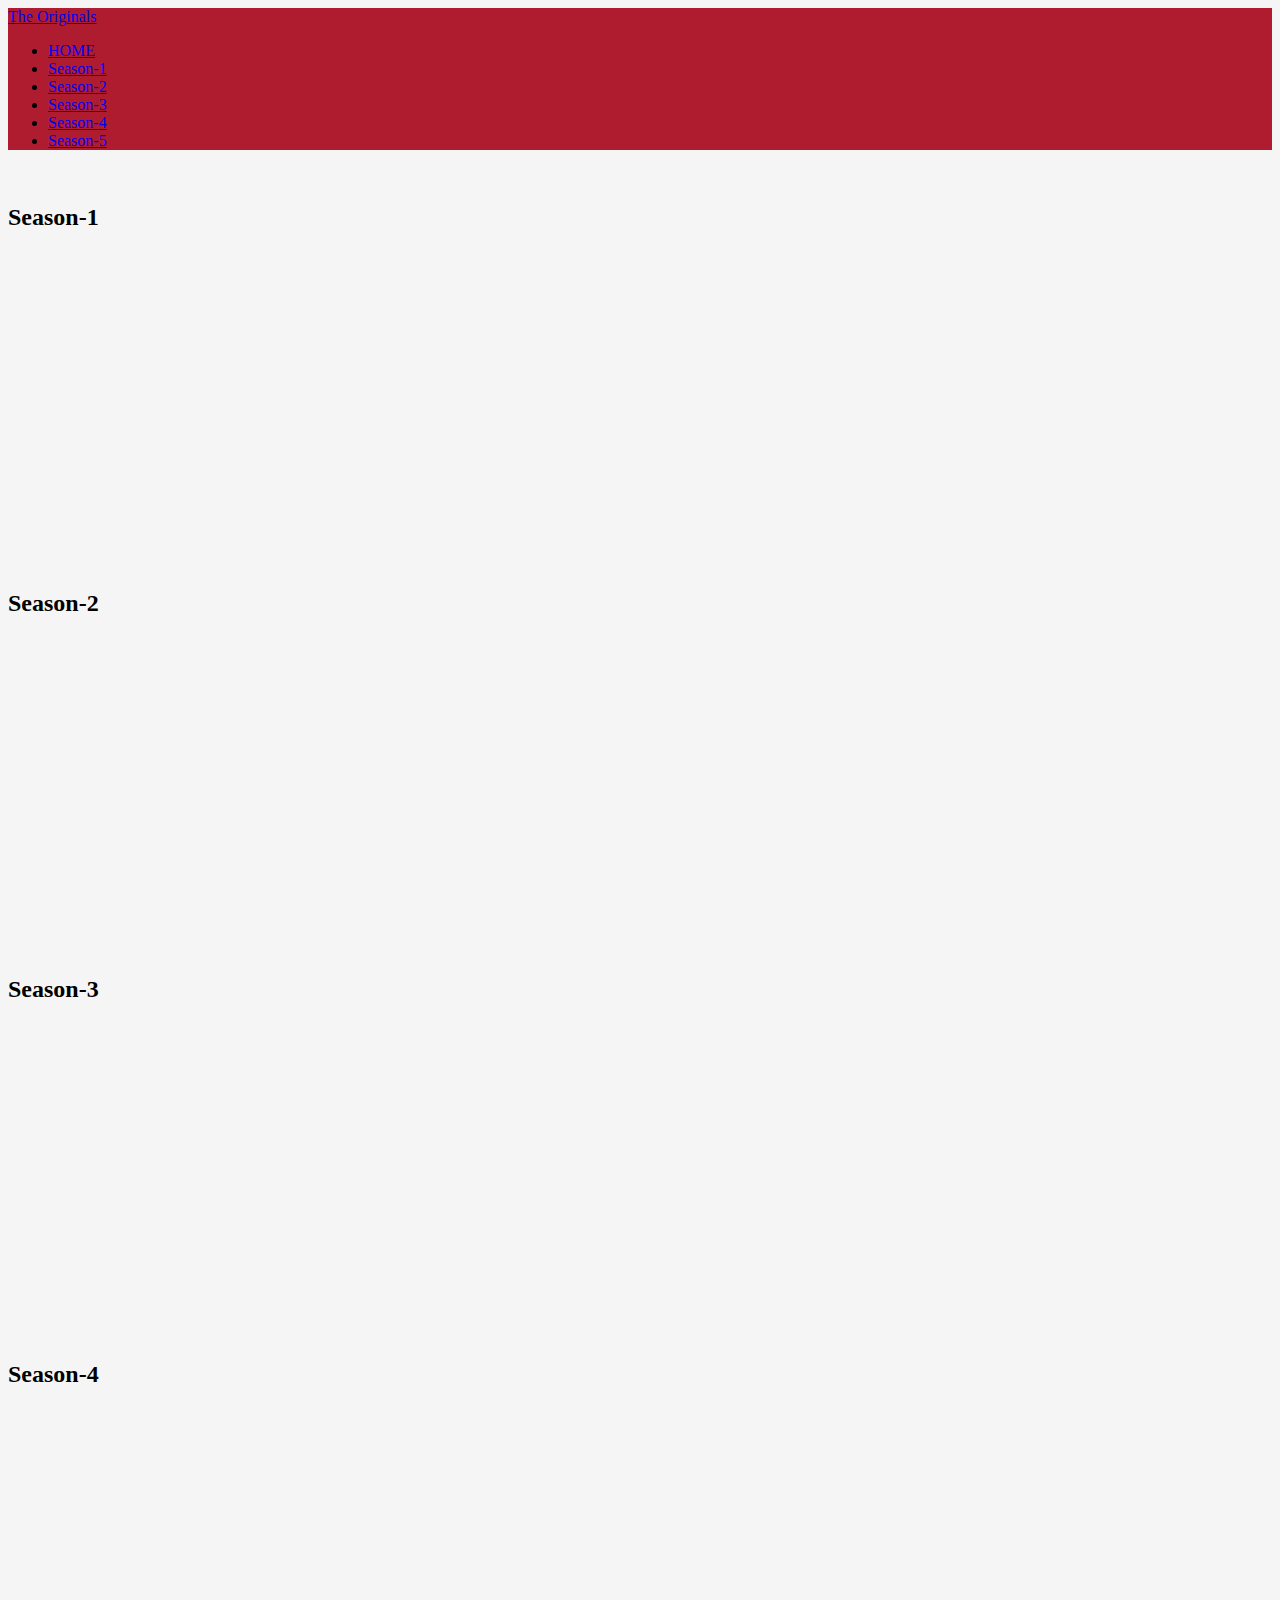
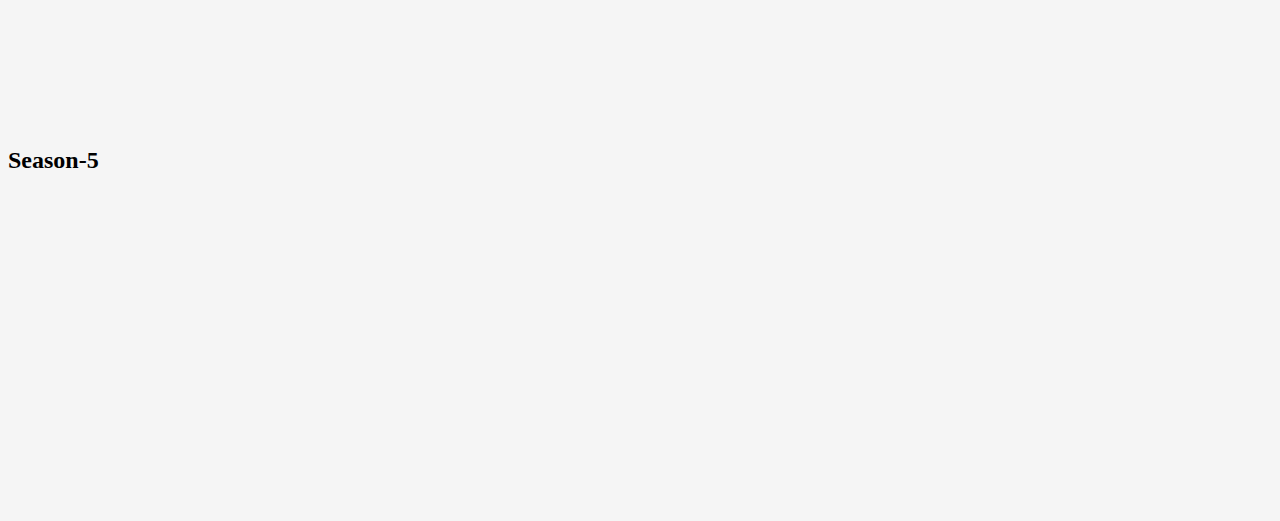
<file: ExcelWebTeam/trailer_s1.html>
<!DOCTYPE html>
<html lang="en">

<head>
    <meta charset="UTF-8">
    <meta name="viewport" content="width=device-width, initial-scale=1.0">
    <meta http-equiv="X-UA-Compatible" content="ie=edge">
    <link rel="stylesheet" href="https://stackpath.bootstrapcdn.com/bootstrap/4.1.1/css/bootstrap.min.css"
        integrity="sha384-WskhaSGFgHYWDcbwN70/dfYBj47jz9qbsMId/iRN3ewGhXQFZCSftd1LZCfmhktB" crossorigin="anonymous">
    <link rel="icon" href="./The_originals-logo.png" type="image/icon">
    <link rel="stylesheet" href="./main.css">
    <title>Trailer-S1</title>
</head>

<body style="background: whitesmoke;">
    <nav class="navbar fixed-top navbar-expand-sm navbar-dark mb-5" style="background: rgb(176, 28, 47);" id="main-nav">
        <div class="container">
            <a class="navbar-brand" href="../index.html">The Originals</a>
            <ul class="navbar-nav">
                <li class="nav-item">
                    <a class="nav-link" href="../index.html">HOME</a>
                </li>
                <li class="nav-item">
                    <a class="nav-link" href="#season1">Season-1</a>
                </li>
                <li class="nav-item">
                    <a class="nav-link" href="#season2">Season-2</a>
                </li>
                <li class="nav-item">
                    <a class="nav-link" href="#season3">Season-3</a>
                </li>
                <li class="nav-item">
                    <a class="nav-link" href="#season4">Season-4</a>
                </li>
                <li class="nav-item">
                    <a class="nav-link" href="#season5">Season-5</a>
                </li>
            </ul>
        </div>
    </nav>
    <div class="container text-center">
        <section id="season1"><br>
            <h2 class="mt-5">Season-1</h2>
            <iframe width="560" height="315" src="https://www.youtube.com/embed/GXrDYboUnnw" title="YouTube video player"
                frameborder="0" allow="accelerometer; autoplay; clipboard-write; encrypted-media; gyroscope; picture-in-picture"
                allowfullscreen></iframe>
        </section>
        <section id="season2">
            <h2 class="mt-2">Season-2</h2>
            <iframe width="560" height="315" src="https://www.youtube.com/embed/xTYYsXyNqQE" title="YouTube video player"
                frameborder="0" allow="accelerometer; autoplay; clipboard-write; encrypted-media; gyroscope; picture-in-picture"
                allowfullscreen></iframe>
        </section>
        <section id="season3">
            <h2 class="mt-2">Season-3</h2>
            <iframe width="560" height="315" src="https://www.youtube.com/embed/avmJvcqcVTU" title="YouTube video player"
                frameborder="0" allow="accelerometer; autoplay; clipboard-write; encrypted-media; gyroscope; picture-in-picture"
                allowfullscreen></iframe>
        </section>
        <section id="season4">
                <h2 class="mt-2">Season-4</h2>
            <iframe width="560" height="315" src="https://www.youtube.com/embed/oqWiv2xGcpQ" title="YouTube video player"
                frameborder="0" allow="accelerometer; autoplay; clipboard-write; encrypted-media; gyroscope; picture-in-picture"
                allowfullscreen></iframe>
        </section>
        <section id="season5">
                <h2 class="mt-2">Season-5</h2>
            <iframe width="560" height="315" src="https://www.youtube.com/embed/7XEQqaV_dTM" title="YouTube video player"
                frameborder="0" allow="accelerometer; autoplay; clipboard-write; encrypted-media; gyroscope; picture-in-picture"
                allowfullscreen></iframe>
        </section>
    </div>
        <script src="https://code.jquery.com/jquery-3.3.1.slim.min.js"
            integrity="sha384-q8i/X+965DzO0rT7abK41JStQIAqVgRVzpbzo5smXKp4YfRvH+8abtTE1Pi6jizo"
            crossorigin="anonymous"></script>
        <script src="https://cdnjs.cloudflare.com/ajax/libs/popper.js/1.14.3/umd/popper.min.js"
            integrity="sha384-ZMP7rVo3mIykV+2+9J3UJ46jBk0WLaUAdn689aCwoqbBJiSnjAK/l8WvCWPIPm49"
            crossorigin="anonymous"></script>
        <script src="https://stackpath.bootstrapcdn.com/bootstrap/4.1.1/js/bootstrap.min.js"
            integrity="sha384-smHYKdLADwkXOn1EmN1qk/HfnUcbVRZyYmZ4qpPea6sjB/pTJ0euyQp0Mk8ck+5T"
            crossorigin="anonymous"></script>
</body>   
</html>
</file>
<file: ExcelWebTeam/main.css>
#button-addon1 {
  color: #ffc371;
}

i {
  color: #ffc371;
}

.form-control::placeholder {
  font-size: 0.95rem;
  color: #aaa;
  font-style: italic;
}

.form-control.shadow-0:focus {
  box-shadow: none;
}
.episode-images{
  margin-top: 17px;
  margin-right: 12px;
  border-radius: 9px;
  box-shadow: 3px 3px 7px rgb(122, 119, 119);
}

.cast-img-small{
  margin-right: 10px;
  border-radius: 12px;
  box-shadow: 3px 3px 5px black;
}
.cast-img-small:hover{
  transform: scale(1.03);
}
.cast-head{
  font-size: 1.7rem;
}

@media (max-width: 768px) {
  .media {
    display: flex;
    flex-direction: column;
  }
}
</file>
